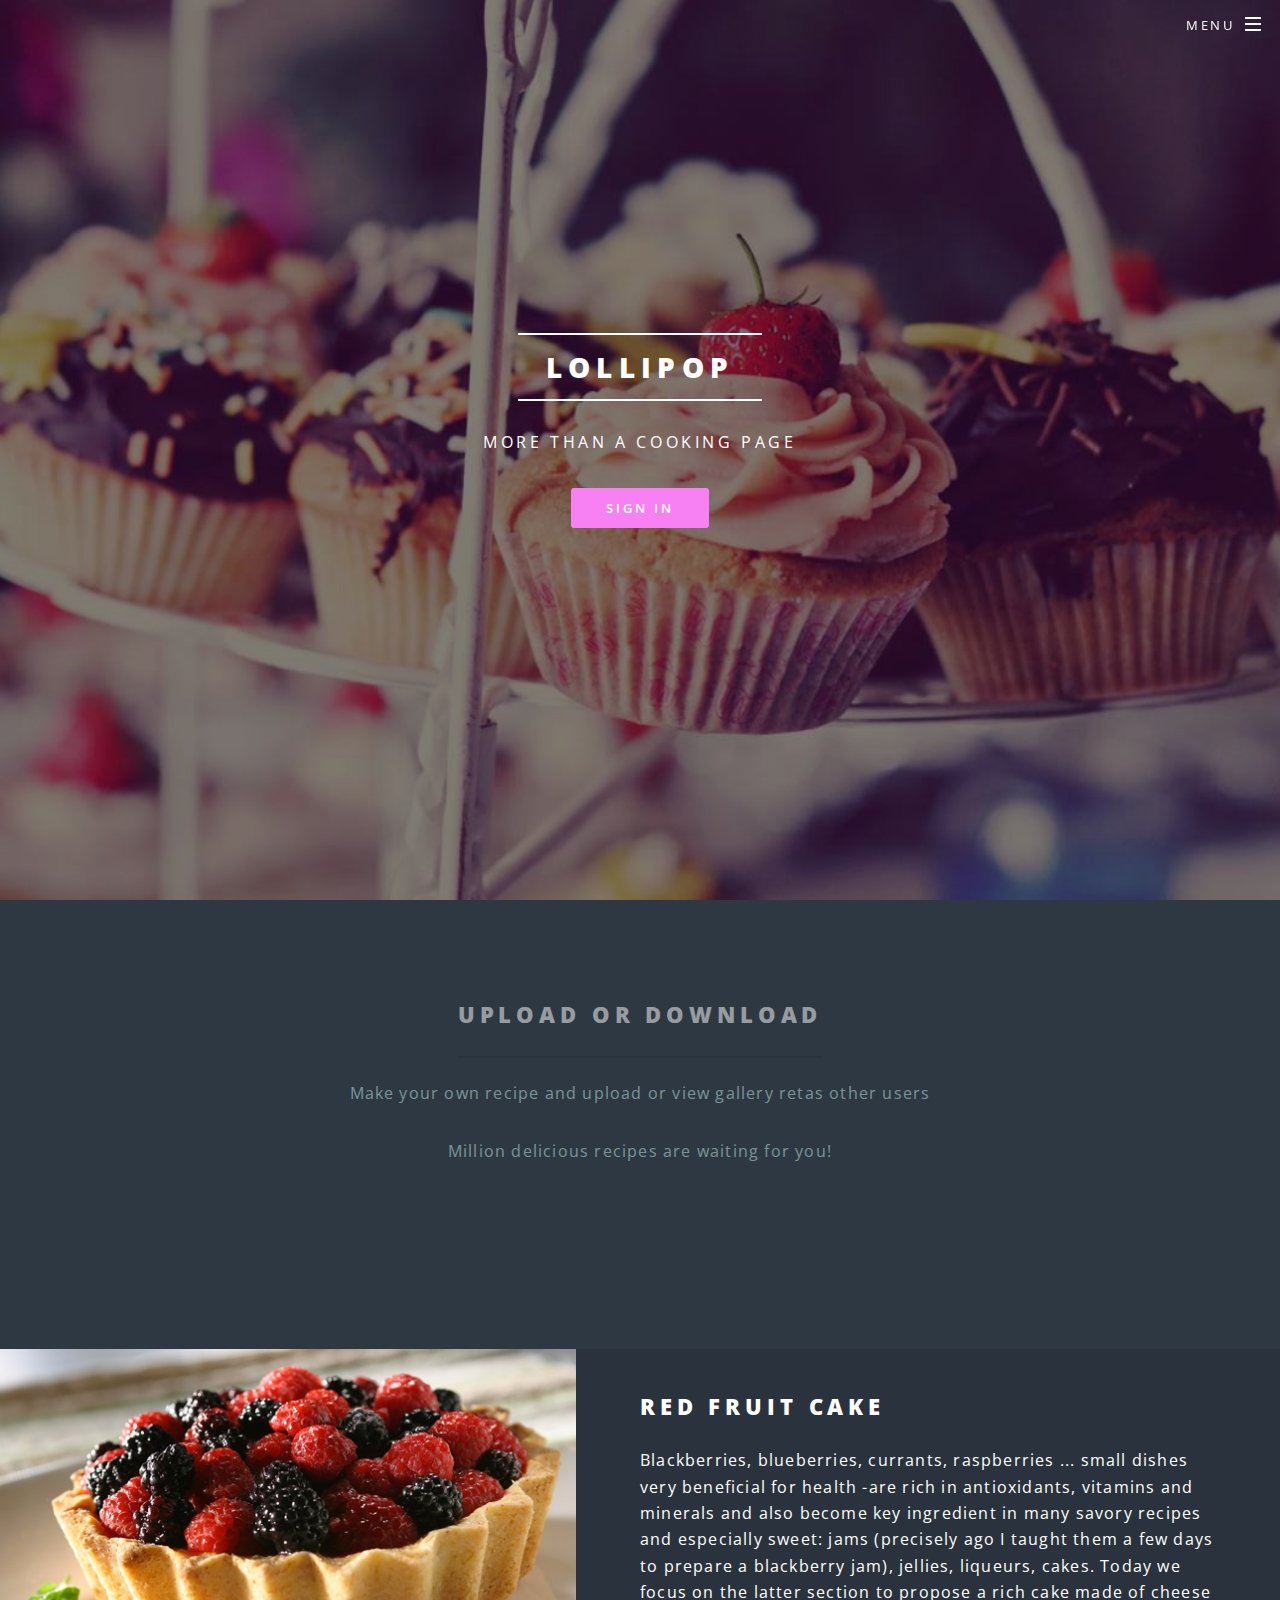
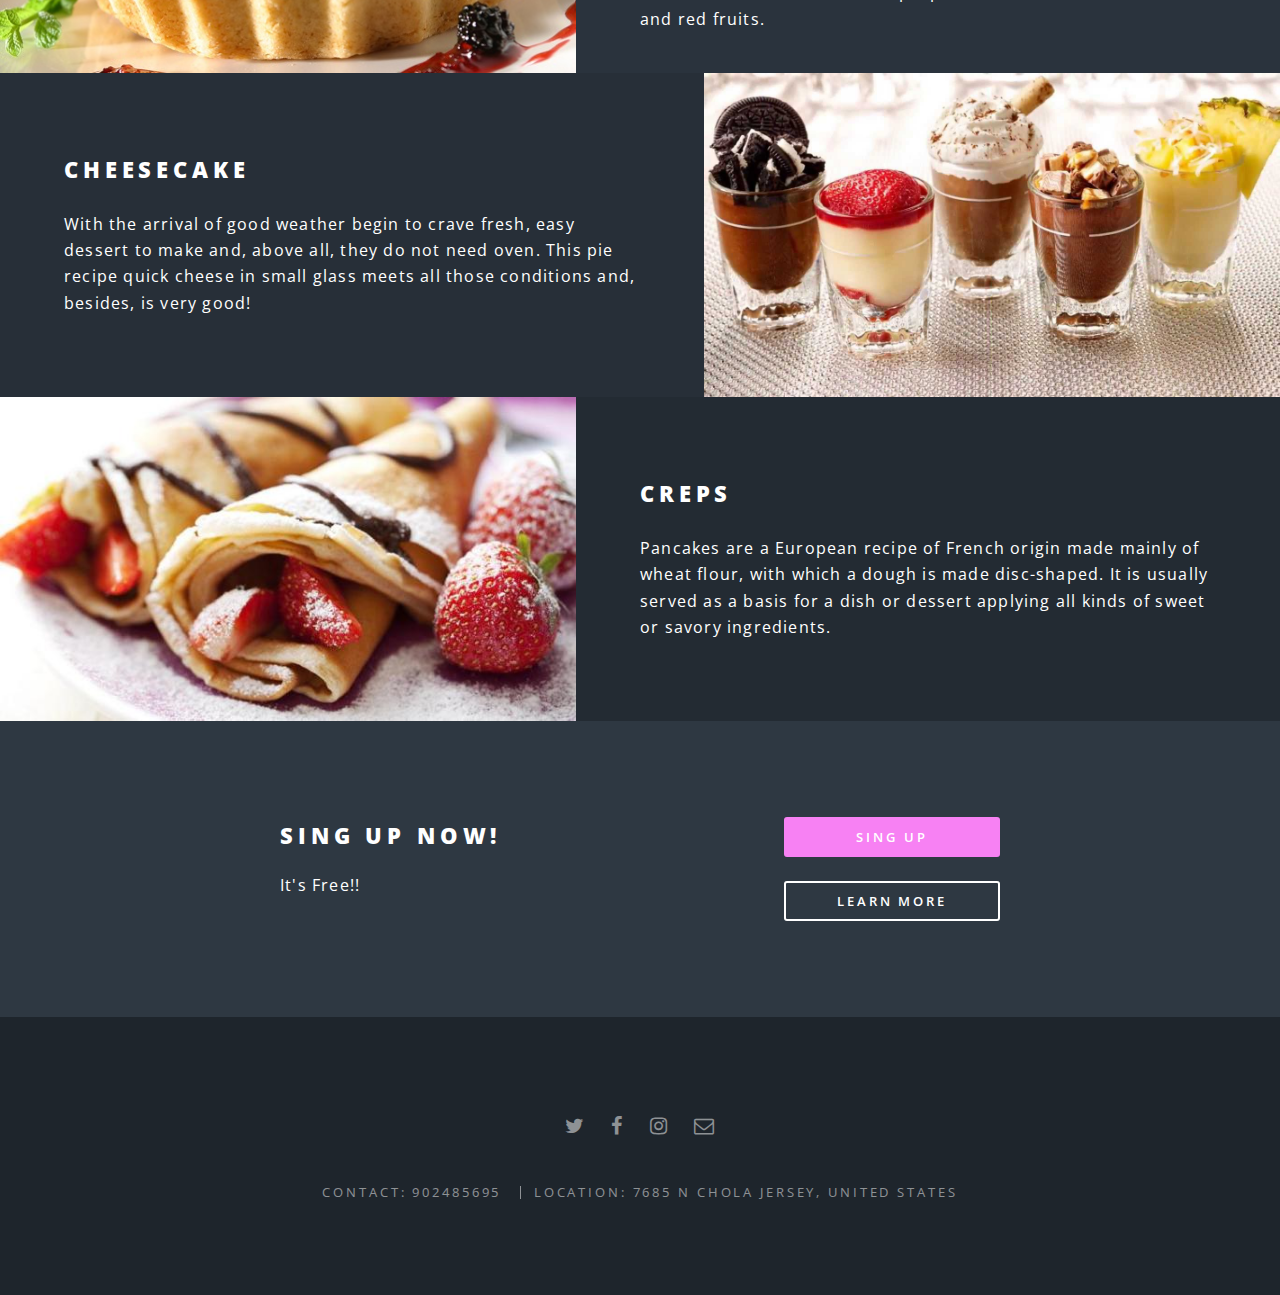
<file: index.html>
<!DOCTYPE HTML>
<html>
	<head>
		<title>Spectral by HTML5 UP</title>
		<meta charset="utf-8" />
		<meta name="viewport" content="width=device-width, initial-scale=1" />
		<link rel="stylesheet" href="assets/css/main.css" />
	</head>
	<body class="landing">

		<!-- Menu derecho -->
			<div id="page-wrapper">

				<!-- Header -->
					<header id="header" class="alt">
						<h1><a href="index.html">Lollipop</a></h1>
						<nav id="nav">
							<ul>
								<li class="special">
									<a href="#menu" class="menuToggle"><span>Menu</span></a>
									<div id="menu">
										<ul>
											<li><a href="index.html">Home</a></li>
											<li><a href="./SingUp/Registro.html">Sign Up</a></li>
											<li><a href="./login/login.html">Log In</a></li>
										</ul>
									</div>
								</li>
							</ul>
						</nav>
					</header>

				<!-- Presentación-->
					<section id="banner">
						<div class="inner">
							<h2>Lollipop</h2>
							<p>More than a cooking page</p>

				<!-- Boton para login -->
							<ul class="actions">
								<li><a href="./login/login.html" class="button special">Sign In</a></li>
							</ul>
						</div>
					</section>

				<!-- Primer diseño -->
					<section id="one" class="wrapper style1 special">
						<div class="inner">
							<header class="major">
								<h2>Upload or Download</h2>
								<p>Make your own recipe and upload or view gallery retas other users</p>
								<p>Million delicious recipes are waiting for you! </p>
							</header>


							<ul class="icons major">

							</ul>
						</div>
					</section>

				<!-- Segundo diseño -->
					<section id="two" class="wrapper alt style2">
						<section class="spotlight">
							<div class="image"><img src="images/pic01.jpg" alt="" /></div><div class="content">
								<h2>Red fruit cake</h2>
								<p>
Blackberries, blueberries, currants, raspberries ... small dishes very beneficial for health -are rich in antioxidants, vitamins and minerals and also become key ingredient in many savory recipes and especially sweet: jams (precisely ago I taught them a few days to prepare a blackberry jam), jellies, liqueurs, cakes. Today we focus on the latter section to propose a rich cake made of cheese and red fruits.</p>
							</div>
						</section>


						<section class="spotlight">
							<div class="image"><img src="images/pic02.jpg" alt="" /></div><div class="content">
								<h2>Cheesecake</h2>
								<p>With the arrival of good weather begin to crave fresh, easy dessert to make and, above all, they do not need oven. This pie recipe quick cheese in small glass meets all those conditions and, besides, is very good!</p>
							</div>
						</section>
						<section class="spotlight">
							<div class="image"><img src="images/pic03.jpg" alt="" /></div><div class="content">
								<h2>Creps</h2>
								<p>Pancakes are a European recipe of French origin made mainly of wheat flour, with which a dough is made disc-shaped. It is usually served as a basis for a dish or dessert applying all kinds of sweet or savory ingredients.</p>
							</div>
						</section>
					</section>

				<!-- CTA -->
					<section id="cta" class="wrapper style4">
						<div class="inner">
							<header>
								<h2>Sing Up Now!</h2>
								<p>It's Free!!</p>
							</header>
							<ul class="actions vertical">
								<li><a href="./SingUp/registro.html" class="button fit special">Sing Up</a></li>
								<li><a href="#" class="button fit">Learn More</a></li>
							</ul>
						</div>
					</section>

				<!-- Footer -->
					<footer id="footer">
						<ul class="icons">
							<li><a href="#" class="icon fa-twitter"><span class="label">Twitter</span></a></li>
							<li><a href="#" class="icon fa-facebook"><span class="label">Facebook</span></a></li>
							<li><a href="#" class="icon fa-instagram"><span class="label">Instagram</span></a></li>
							<li><a href="#" class="icon fa-envelope-o"><span class="label">Email</span></a></li>
						</ul>
						<ul class="copyright">
							<li>Contact: 902485695</li>
							<li>Location: 7685 N Chola Jersey, United States </li>
						</ul>
					</footer>

			</div>

		<!-- Scripts -->
			<script src="assets/js/jquery.min.js"></script>
			<script src="assets/js/jquery.scrollex.min.js"></script>
			<script src="assets/js/jquery.scrolly.min.js"></script>
			<script src="assets/js/skel.min.js"></script>
			<script src="assets/js/util.js"></script>  <!-- animaciones de menu-->
			<script src="assets/js/main.js"></script> <!-- animaciones de carga-->

	</body>
</html>
</file>
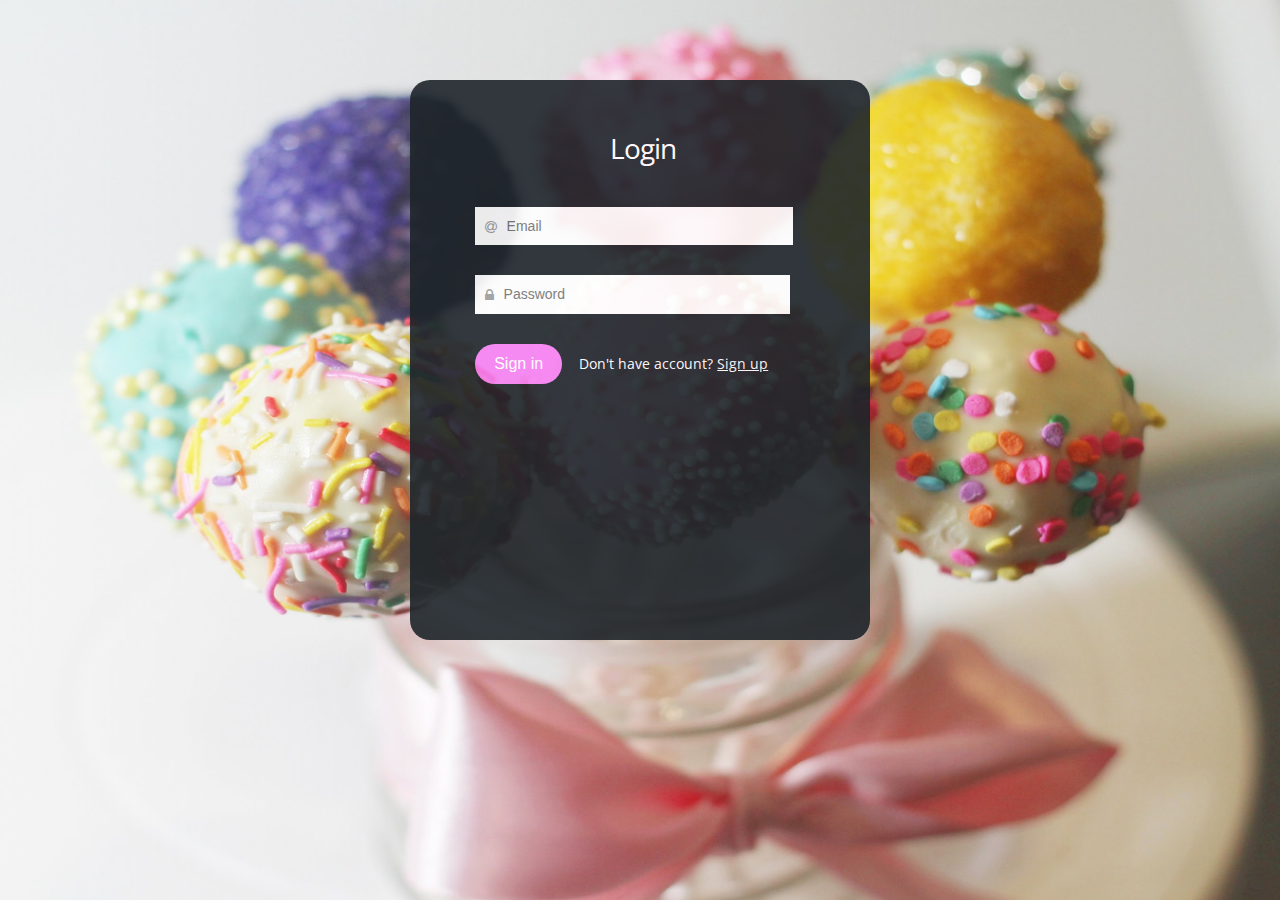
<file: login/login.html>
<!DOCTYPE html>
<html>
    <head>
        <meta charset="utf-8">
        <title>Login</title>
        <link rel="stylesheet" href="login.css" />
    </head>
    <body>

      <!-- Código de inicio de sesión-->
      <div id="login">
          <form class="reg" action="./si.html" onsubmit="return comprobar()" method="get">
          <div class="form">
            <h1>Login</h1>
            <div class="input">
              <span class="icon"><i class="fa fa-at"></i></span>
              <input type="text" id="mail" name="mail" value="" required autocomplete="off" autofocus placeholder="Email"/>
              <p id="email"></p>
            </div>

            <div class="input">
              <span class="icon"><i class="fa fa-lock"></i></span>
              <input type="password" id="pass" name="pass" value="" required autocomplete="off" autofocus placeholder="Password"/>
              <p id="mipass"></p>
            </div>

            <div class="submit">
              <input type="submit" onClick="loadNewPage()" value="Sign in"/>
              <span id="sign">Don't have account? <a href="../SingUp/registro.html">Sign up</a></span>
            </div>
          </div>
        </div>
            </form>
        <script type="text/javascript" src="login.js"></script>
    </body>
</html>
</file>
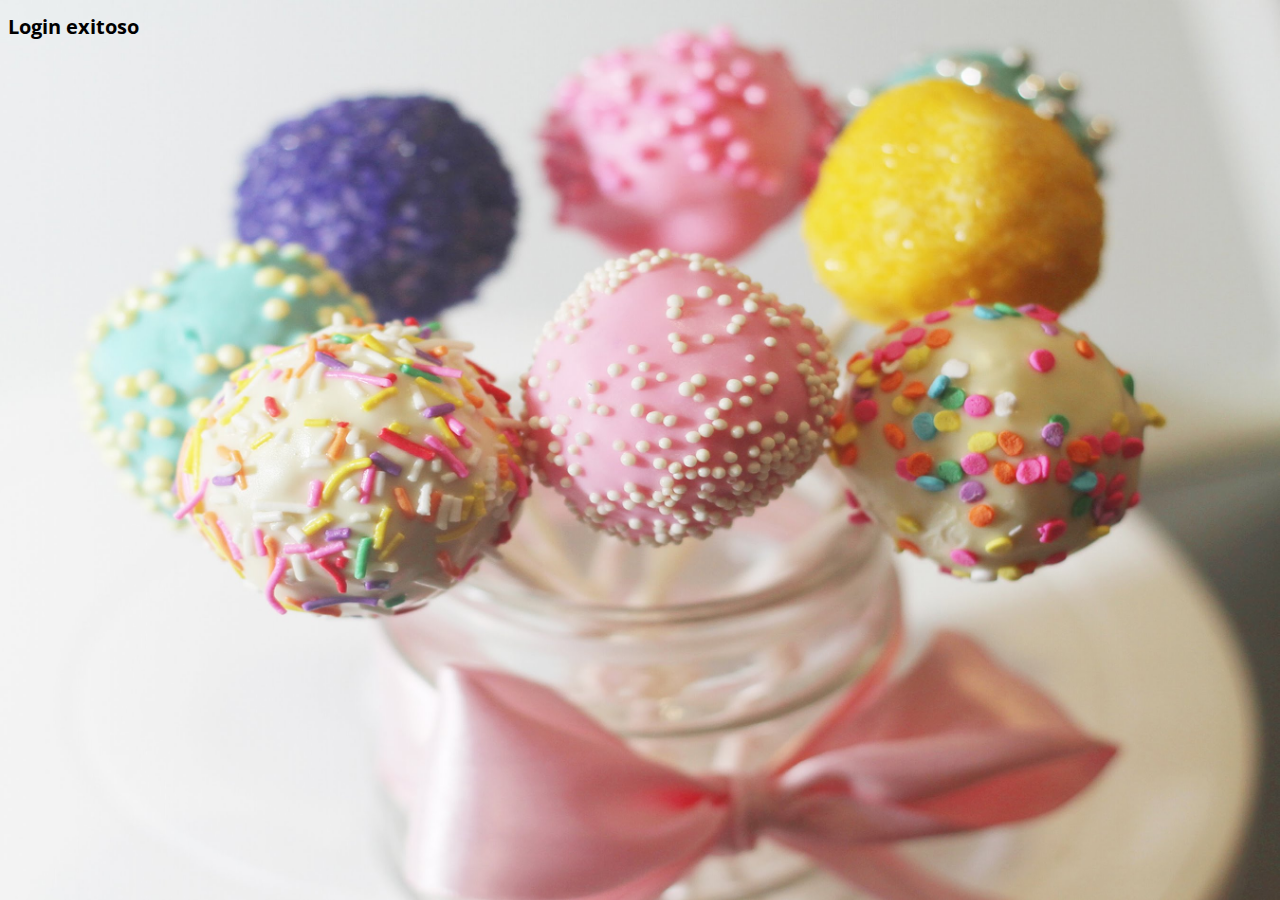
<file: login/si.html>
<!DOCTYPE html>
<html>
    <head>
        <meta charset="utf-8">
        <title>Login</title>
        <script type="text/javascript" src="login.js"></script>
        <link rel="stylesheet" href="login.css" />
    <!--    <link rel=”stylesheet” href=”fa/css/font-awesome.min.css“/>
-->    </head>
    <body>
      <h1>Login exitoso</h1>

    </body>
</html>
</file>
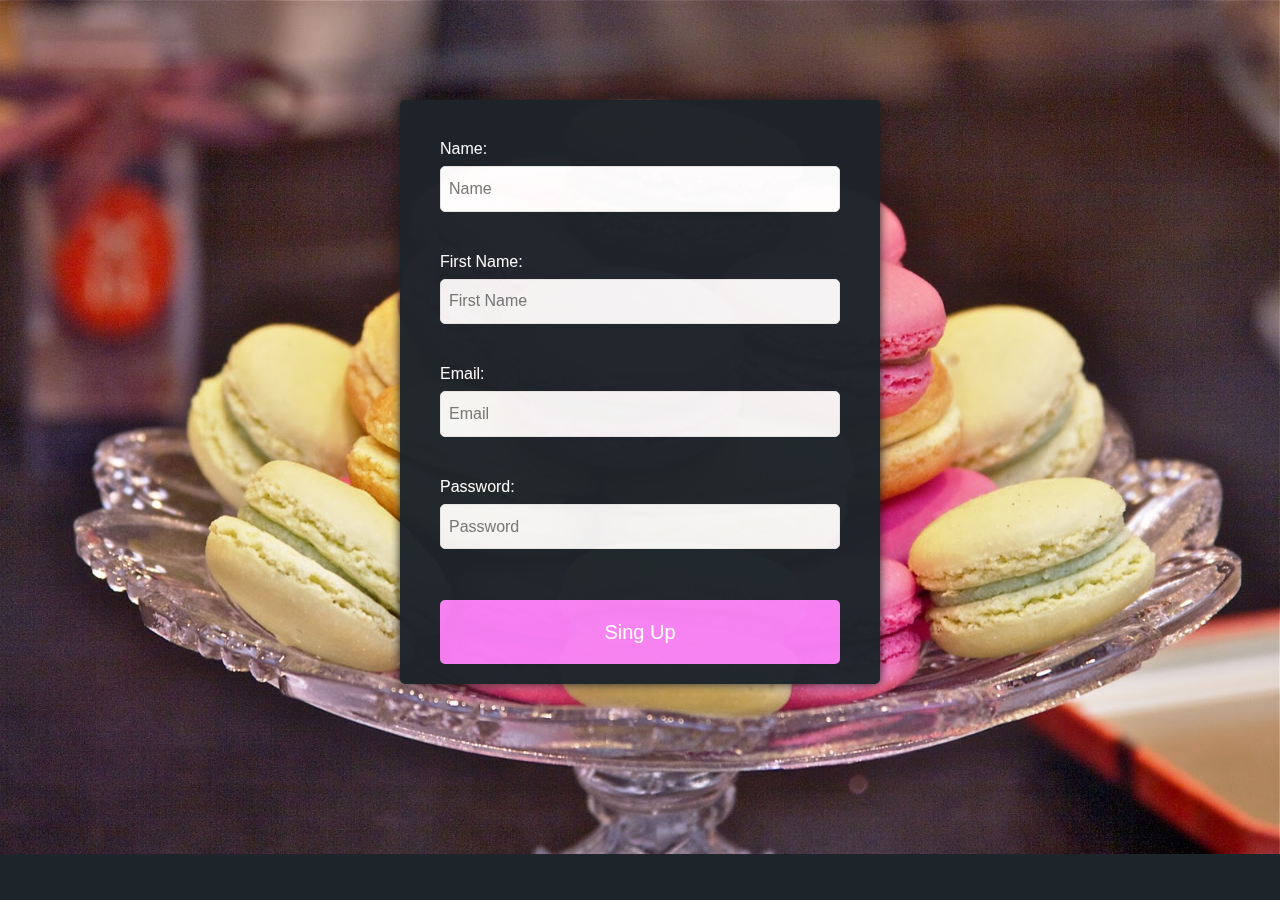
<file: SingUp/registro.html>
<!DOCTYPE html>
<html>
    <head>
        <meta charset="utf-8">
        <title>Login</title>
        <link rel="stylesheet" href="registro.css" />
    </head>
    <body>
        <!-- Codigo de formulario de registro -->
        <form class="reg" action="./yes.html" onsubmit="return comprobar()" method="get">
            <label for="name">Name:</label>
            <input type="text" id="name" name="name" value="" required autocomplete="off" autofocus placeholder="Name"><br>
            <p id="ename"></p>
            <label for="firstname">First Name:</label>
            <input type="text" id="firstname" name="firstname" value="" required autocomplete="off" autofocus placeholder="First Name"><br>
            <p id="efname"></p>
            <label for="mail">Email:</label>
            <input type="text" id="mail" name="mail" value="" required autocomplete="off" autofocus placeholder="Email"><br>
            <p id="email"></p>
            <label for="pass">Password:</label>
            <input type="password" id="pass" name="pass" value="" required autocomplete="off" autofocus placeholder="Password"><br>
            <p id="mipass"></p>
            <input type="submit" name="submit" value="Sing Up">
        </form>
        <script type="text/javascript" src="registro.js"></script>
    </body>
</html>
</file>
<file: SingUp/registro.css>
body {
  background-image: url("../images/macarons.jpg");
  background-size: cover;
  background-repeat: no-repeat;
  font-family: sans-serif;
  font-size: 10px;
  background-color:#1d242a;
}

form {
  background: #1d242a;
  opacity:0.98;
  padding: 4em 4em 2em;
  max-width: 400px;
  margin: 100px auto 0;
  box-shadow: 0 0 1em #222;
  border-radius: 5px;
}

p {
  margin: 0 0 3em 0;
  position: relative;
  color: #F781F3;
}

label {
  display: block;
  font-size: 1.6em;
  margin: 0 0 .5em;
  color: white;
}

input {
  display: block;
  box-sizing: border-box;
  width: 100%;
  outline: none
}

/* estilo de las cajitas*/
input[type="text"],input[type="password"] {
  background: #f5f5f5;
  border: 1px solid #e5e5e5;
  font-size: 1.6em;
  padding: .8em .5em;
  border-radius: 5px;
}



input[type="text"]:focus, input[type="password"]:focus {
  background: #fff
}

span {
  border-radius: 5px;
  display: block;
  font-size: 1.3em;
  text-align: center;
  position: absolute;
  background: #2F558E;
  left: 105%;
  top: 25px;
  width: 160px;
  padding: 7px 10px;
  color: #fff;
}

span:after {
  right: 100%;
  top: 50%;
  border: solid transparent;
  content: " ";
  height: 0;
  width: 0;
  position: absolute;
  pointer-events: none;
  border-color: rgba(136, 183, 213, 0);
  border-right-color: #2F558E;
  border-width: 8px;
  margin-top: -8px;
}

/*boton*/

input[type="submit"] {
  background: #F781F3;
  border-radius: 5px;
  border: none;
  color: #fff;
  cursor: pointer;
  display: block;
  font-size: 2em;
  line-height: 1.6em;
  margin: 2em 0 0;
  outline: none;
  padding: .8em 0;

}

input[type="submit"]:hover {
    background:rgba(196, 33, 142, 0.94);
    opacity: 0.8;
}
</file>
<file: assets/css/main.css>
@import url(font-awesome.min.css);
@import url("https://fonts.googleapis.com/css?family=Open+Sans:400,400italic,600,600italic,800,800italic");


/* Reset */

	html, body, div, span, applet, object, iframe, h1, h2, h3, h4, h5, h6, p, blockquote, pre, a, abbr, acronym, address, big, cite, code, del, dfn, em, img, ins, kbd, q, s, samp, small, strike, strong, sub, sup, tt, var, b, u, i, center, dl, dt, dd, ol, ul, li, fieldset, form, label, legend, table, caption, tbody, tfoot, thead, tr, th, td, article, aside, canvas, details, embed, figure, figcaption, footer, header, hgroup, menu, nav, output, ruby, section, summary, time, mark, audio, video {
		margin: 0;
		padding: 0;
		border: 0;
		font-size: 100%;
		font: inherit;
		vertical-align: baseline;
	}


	article, aside, details, figcaption, figure, footer, header, hgroup, menu, nav, section {
		display: block;
	}

	body {
		line-height: 1;
	}

	ol, ul {
		list-style: none;
	}

	blockquote, q {
		quotes: none;
	}

	blockquote:before, blockquote:after, q:before, q:after {
		content: '';
		content: none;
	}

	table {
		border-collapse: collapse;
		border-spacing: 0;
	}

	body {
		-webkit-text-size-adjust: none;
	}

/* Box Model */

	*, *:before, *:after {
		-moz-box-sizing: border-box;
		-webkit-box-sizing: border-box;
		box-sizing: border-box;
	}

/* Regillas diseño responsivo automatico con codigo ascii */

	.row {
		border-bottom: solid 1px transparent;
		-moz-box-sizing: border-box;
		-webkit-box-sizing: border-box;
		box-sizing: border-box;
	}

	.row > * {
		float: left;
		-moz-box-sizing: border-box;
		-webkit-box-sizing: border-box;
		box-sizing: border-box;
	}

	.row:after, .row:before {
		content: '';
		display: block;
		clear: both;
		height: 0;
	}

	.row.uniform > * > :first-child {
		margin-top: 0;
	}

	.row.uniform > * > :last-child {
		margin-bottom: 0;
	}

	.row.\30 \25 > * {
		padding: 0 0 0 0em;
	}

	.row.\30 \25 {
		margin: 0 0 -1px 0em;
	}

	.row.uniform.\30 \25 > * {
		padding: 0em 0 0 0em;
	}

	.row.uniform.\30 \25 {
		margin: 0em 0 -1px 0em;
	}

	.row > * {
		padding: 0 0 0 1.5em;
	}

	.row {
		margin: 0 0 -1px -1.5em;
	}

	.row.uniform > * {
		padding: 1.5em 0 0 1.5em;
	}

	.row.uniform {
		margin: -1.5em 0 -1px -1.5em;
	}

	.row.\32 00\25 > * {
		padding: 0 0 0 3em;
	}

	.row.\32 00\25 {
		margin: 0 0 -1px -3em;
	}

	.row.uniform.\32 00\25 > * {
		padding: 3em 0 0 3em;
	}

	.row.uniform.\32 00\25 {
		margin: -3em 0 -1px -3em;
	}

	.row.\31 50\25 > * {
		padding: 0 0 0 2.25em;
	}

	.row.\31 50\25 {
		margin: 0 0 -1px -2.25em;
	}

	.row.uniform.\31 50\25 > * {
		padding: 2.25em 0 0 2.25em;
	}

	.row.uniform.\31 50\25 {
		margin: -2.25em 0 -1px -2.25em;
	}

	.row.\35 0\25 > * {
		padding: 0 0 0 0.75em;
	}

	.row.\35 0\25 {
		margin: 0 0 -1px -0.75em;
	}

	.row.uniform.\35 0\25 > * {
		padding: 0.75em 0 0 0.75em;
	}

	.row.uniform.\35 0\25 {
		margin: -0.75em 0 -1px -0.75em;
	}

	.row.\32 5\25 > * {
		padding: 0 0 0 0.375em;
	}

	.row.\32 5\25 {
		margin: 0 0 -1px -0.375em;
	}

	.row.uniform.\32 5\25 > * {
		padding: 0.375em 0 0 0.375em;
	}

	.row.uniform.\32 5\25 {
		margin: -0.375em 0 -1px -0.375em;
	}

	.\31 2u, .\31 2u\24 {
		width: 100%;
		clear: none;
		margin-left: 0;
	}

	.\31 1u, .\31 1u\24 {
		width: 91.6666666667%;
		clear: none;
		margin-left: 0;
	}

	.\31 0u, .\31 0u\24 {
		width: 83.3333333333%;
		clear: none;
		margin-left: 0;
	}

	.\39 u, .\39 u\24 {
		width: 75%;
		clear: none;
		margin-left: 0;
	}

	.\38 u, .\38 u\24 {
		width: 66.6666666667%;
		clear: none;
		margin-left: 0;
	}

	.\37 u, .\37 u\24 {
		width: 58.3333333333%;
		clear: none;
		margin-left: 0;
	}

	.\36 u, .\36 u\24 {
		width: 50%;
		clear: none;
		margin-left: 0;
	}

	.\35 u, .\35 u\24 {
		width: 41.6666666667%;
		clear: none;
		margin-left: 0;
	}

	.\34 u, .\34 u\24 {
		width: 33.3333333333%;
		clear: none;
		margin-left: 0;
	}

	.\33 u, .\33 u\24 {
		width: 25%;
		clear: none;
		margin-left: 0;
	}

	.\32 u, .\32 u\24 {
		width: 16.6666666667%;
		clear: none;
		margin-left: 0;
	}

	.\31 u, .\31 u\24 {
		width: 8.3333333333%;
		clear: none;
		margin-left: 0;
	}

	.\31 2u\24 + *,
	.\31 1u\24 + *,
	.\31 0u\24 + *,
	.\39 u\24 + *,
	.\38 u\24 + *,
	.\37 u\24 + *,
	.\36 u\24 + *,
	.\35 u\24 + *,
	.\34 u\24 + *,
	.\33 u\24 + *,
	.\32 u\24 + *,
	.\31 u\24 + * {
		clear: left;
	}

	.\-11u {
		margin-left: 91.66667%;
	}

	.\-10u {
		margin-left: 83.33333%;
	}

	.\-9u {
		margin-left: 75%;
	}

	.\-8u {
		margin-left: 66.66667%;
	}

	.\-7u {
		margin-left: 58.33333%;
	}

	.\-6u {
		margin-left: 50%;
	}

	.\-5u {
		margin-left: 41.66667%;
	}

	.\-4u {
		margin-left: 33.33333%;
	}

	.\-3u {
		margin-left: 25%;
	}

	.\-2u {
		margin-left: 16.66667%;
	}

	.\-1u {
		margin-left: 8.33333%;
	}

	@media screen and (max-width: 1680px) {

		.row > * {
			padding: 0 0 0 1.5em;
		}

		.row {
			margin: 0 0 -1px -1.5em;
		}

		.row.uniform > * {
			padding: 1.5em 0 0 1.5em;
		}

		.row.uniform {
			margin: -1.5em 0 -1px -1.5em;
		}

		.row.\32 00\25 > * {
			padding: 0 0 0 3em;
		}

		.row.\32 00\25 {
			margin: 0 0 -1px -3em;
		}

		.row.uniform.\32 00\25 > * {
			padding: 3em 0 0 3em;
		}

		.row.uniform.\32 00\25 {
			margin: -3em 0 -1px -3em;
		}

		.row.\31 50\25 > * {
			padding: 0 0 0 2.25em;
		}

		.row.\31 50\25 {
			margin: 0 0 -1px -2.25em;
		}

		.row.uniform.\31 50\25 > * {
			padding: 2.25em 0 0 2.25em;
		}

		.row.uniform.\31 50\25 {
			margin: -2.25em 0 -1px -2.25em;
		}

		.row.\35 0\25 > * {
			padding: 0 0 0 0.75em;
		}

		.row.\35 0\25 {
			margin: 0 0 -1px -0.75em;
		}

		.row.uniform.\35 0\25 > * {
			padding: 0.75em 0 0 0.75em;
		}

		.row.uniform.\35 0\25 {
			margin: -0.75em 0 -1px -0.75em;
		}

		.row.\32 5\25 > * {
			padding: 0 0 0 0.375em;
		}

		.row.\32 5\25 {
			margin: 0 0 -1px -0.375em;
		}

		.row.uniform.\32 5\25 > * {
			padding: 0.375em 0 0 0.375em;
		}

		.row.uniform.\32 5\25 {
			margin: -0.375em 0 -1px -0.375em;
		}

		.\31 2u\28xlarge\29, .\31 2u\24\28xlarge\29 {
			width: 100%;
			clear: none;
			margin-left: 0;
		}

		.\31 1u\28xlarge\29, .\31 1u\24\28xlarge\29 {
			width: 91.6666666667%;
			clear: none;
			margin-left: 0;
		}

		.\31 0u\28xlarge\29, .\31 0u\24\28xlarge\29 {
			width: 83.3333333333%;
			clear: none;
			margin-left: 0;
		}

		.\39 u\28xlarge\29, .\39 u\24\28xlarge\29 {
			width: 75%;
			clear: none;
			margin-left: 0;
		}

		.\38 u\28xlarge\29, .\38 u\24\28xlarge\29 {
			width: 66.6666666667%;
			clear: none;
			margin-left: 0;
		}

		.\37 u\28xlarge\29, .\37 u\24\28xlarge\29 {
			width: 58.3333333333%;
			clear: none;
			margin-left: 0;
		}

		.\36 u\28xlarge\29, .\36 u\24\28xlarge\29 {
			width: 50%;
			clear: none;
			margin-left: 0;
		}

		.\35 u\28xlarge\29, .\35 u\24\28xlarge\29 {
			width: 41.6666666667%;
			clear: none;
			margin-left: 0;
		}

		.\34 u\28xlarge\29, .\34 u\24\28xlarge\29 {
			width: 33.3333333333%;
			clear: none;
			margin-left: 0;
		}

		.\33 u\28xlarge\29, .\33 u\24\28xlarge\29 {
			width: 25%;
			clear: none;
			margin-left: 0;
		}

		.\32 u\28xlarge\29, .\32 u\24\28xlarge\29 {
			width: 16.6666666667%;
			clear: none;
			margin-left: 0;
		}

		.\31 u\28xlarge\29, .\31 u\24\28xlarge\29 {
			width: 8.3333333333%;
			clear: none;
			margin-left: 0;
		}

		.\31 2u\24\28xlarge\29 + *,
		.\31 1u\24\28xlarge\29 + *,
		.\31 0u\24\28xlarge\29 + *,
		.\39 u\24\28xlarge\29 + *,
		.\38 u\24\28xlarge\29 + *,
		.\37 u\24\28xlarge\29 + *,
		.\36 u\24\28xlarge\29 + *,
		.\35 u\24\28xlarge\29 + *,
		.\34 u\24\28xlarge\29 + *,
		.\33 u\24\28xlarge\29 + *,
		.\32 u\24\28xlarge\29 + *,
		.\31 u\24\28xlarge\29 + * {
			clear: left;
		}

		.\-11u\28xlarge\29 {
			margin-left: 91.66667%;
		}

		.\-10u\28xlarge\29 {
			margin-left: 83.33333%;
		}

		.\-9u\28xlarge\29 {
			margin-left: 75%;
		}

		.\-8u\28xlarge\29 {
			margin-left: 66.66667%;
		}

		.\-7u\28xlarge\29 {
			margin-left: 58.33333%;
		}

		.\-6u\28xlarge\29 {
			margin-left: 50%;
		}

		.\-5u\28xlarge\29 {
			margin-left: 41.66667%;
		}

		.\-4u\28xlarge\29 {
			margin-left: 33.33333%;
		}

		.\-3u\28xlarge\29 {
			margin-left: 25%;
		}

		.\-2u\28xlarge\29 {
			margin-left: 16.66667%;
		}

		.\-1u\28xlarge\29 {
			margin-left: 8.33333%;
		}

	}

	@media screen and (max-width: 1280px) {

		.row > * {
			padding: 0 0 0 1.5em;
		}

		.row {
			margin: 0 0 -1px -1.5em;
		}

		.row.uniform > * {
			padding: 1.5em 0 0 1.5em;
		}

		.row.uniform {
			margin: -1.5em 0 -1px -1.5em;
		}

		.row.\32 00\25 > * {
			padding: 0 0 0 3em;
		}

		.row.\32 00\25 {
			margin: 0 0 -1px -3em;
		}

		.row.uniform.\32 00\25 > * {
			padding: 3em 0 0 3em;
		}

		.row.uniform.\32 00\25 {
			margin: -3em 0 -1px -3em;
		}

		.row.\31 50\25 > * {
			padding: 0 0 0 2.25em;
		}

		.row.\31 50\25 {
			margin: 0 0 -1px -2.25em;
		}

		.row.uniform.\31 50\25 > * {
			padding: 2.25em 0 0 2.25em;
		}

		.row.uniform.\31 50\25 {
			margin: -2.25em 0 -1px -2.25em;
		}

		.row.\35 0\25 > * {
			padding: 0 0 0 0.75em;
		}

		.row.\35 0\25 {
			margin: 0 0 -1px -0.75em;
		}

		.row.uniform.\35 0\25 > * {
			padding: 0.75em 0 0 0.75em;
		}

		.row.uniform.\35 0\25 {
			margin: -0.75em 0 -1px -0.75em;
		}

		.row.\32 5\25 > * {
			padding: 0 0 0 0.375em;
		}

		.row.\32 5\25 {
			margin: 0 0 -1px -0.375em;
		}

		.row.uniform.\32 5\25 > * {
			padding: 0.375em 0 0 0.375em;
		}

		.row.uniform.\32 5\25 {
			margin: -0.375em 0 -1px -0.375em;
		}

		.\31 2u\28large\29, .\31 2u\24\28large\29 {
			width: 100%;
			clear: none;
			margin-left: 0;
		}

		.\31 1u\28large\29, .\31 1u\24\28large\29 {
			width: 91.6666666667%;
			clear: none;
			margin-left: 0;
		}

		.\31 0u\28large\29, .\31 0u\24\28large\29 {
			width: 83.3333333333%;
			clear: none;
			margin-left: 0;
		}

		.\39 u\28large\29, .\39 u\24\28large\29 {
			width: 75%;
			clear: none;
			margin-left: 0;
		}

		.\38 u\28large\29, .\38 u\24\28large\29 {
			width: 66.6666666667%;
			clear: none;
			margin-left: 0;
		}

		.\37 u\28large\29, .\37 u\24\28large\29 {
			width: 58.3333333333%;
			clear: none;
			margin-left: 0;
		}

		.\36 u\28large\29, .\36 u\24\28large\29 {
			width: 50%;
			clear: none;
			margin-left: 0;
		}

		.\35 u\28large\29, .\35 u\24\28large\29 {
			width: 41.6666666667%;
			clear: none;
			margin-left: 0;
		}

		.\34 u\28large\29, .\34 u\24\28large\29 {
			width: 33.3333333333%;
			clear: none;
			margin-left: 0;
		}

		.\33 u\28large\29, .\33 u\24\28large\29 {
			width: 25%;
			clear: none;
			margin-left: 0;
		}

		.\32 u\28large\29, .\32 u\24\28large\29 {
			width: 16.6666666667%;
			clear: none;
			margin-left: 0;
		}

		.\31 u\28large\29, .\31 u\24\28large\29 {
			width: 8.3333333333%;
			clear: none;
			margin-left: 0;
		}

		.\31 2u\24\28large\29 + *,
		.\31 1u\24\28large\29 + *,
		.\31 0u\24\28large\29 + *,
		.\39 u\24\28large\29 + *,
		.\38 u\24\28large\29 + *,
		.\37 u\24\28large\29 + *,
		.\36 u\24\28large\29 + *,
		.\35 u\24\28large\29 + *,
		.\34 u\24\28large\29 + *,
		.\33 u\24\28large\29 + *,
		.\32 u\24\28large\29 + *,
		.\31 u\24\28large\29 + * {
			clear: left;
		}

		.\-11u\28large\29 {
			margin-left: 91.66667%;
		}

		.\-10u\28large\29 {
			margin-left: 83.33333%;
		}

		.\-9u\28large\29 {
			margin-left: 75%;
		}

		.\-8u\28large\29 {
			margin-left: 66.66667%;
		}

		.\-7u\28large\29 {
			margin-left: 58.33333%;
		}

		.\-6u\28large\29 {
			margin-left: 50%;
		}

		.\-5u\28large\29 {
			margin-left: 41.66667%;
		}

		.\-4u\28large\29 {
			margin-left: 33.33333%;
		}

		.\-3u\28large\29 {
			margin-left: 25%;
		}

		.\-2u\28large\29 {
			margin-left: 16.66667%;
		}

		.\-1u\28large\29 {
			margin-left: 8.33333%;
		}

	}

	@media screen and (max-width: 980px) {

		.row > * {
			padding: 0 0 0 1.5em;
		}

		.row {
			margin: 0 0 -1px -1.5em;
		}

		.row.uniform > * {
			padding: 1.5em 0 0 1.5em;
		}

		.row.uniform {
			margin: -1.5em 0 -1px -1.5em;
		}

		.row.\32 00\25 > * {
			padding: 0 0 0 3em;
		}

		.row.\32 00\25 {
			margin: 0 0 -1px -3em;
		}

		.row.uniform.\32 00\25 > * {
			padding: 3em 0 0 3em;
		}

		.row.uniform.\32 00\25 {
			margin: -3em 0 -1px -3em;
		}

		.row.\31 50\25 > * {
			padding: 0 0 0 2.25em;
		}

		.row.\31 50\25 {
			margin: 0 0 -1px -2.25em;
		}

		.row.uniform.\31 50\25 > * {
			padding: 2.25em 0 0 2.25em;
		}

		.row.uniform.\31 50\25 {
			margin: -2.25em 0 -1px -2.25em;
		}

		.row.\35 0\25 > * {
			padding: 0 0 0 0.75em;
		}

		.row.\35 0\25 {
			margin: 0 0 -1px -0.75em;
		}

		.row.uniform.\35 0\25 > * {
			padding: 0.75em 0 0 0.75em;
		}

		.row.uniform.\35 0\25 {
			margin: -0.75em 0 -1px -0.75em;
		}

		.row.\32 5\25 > * {
			padding: 0 0 0 0.375em;
		}

		.row.\32 5\25 {
			margin: 0 0 -1px -0.375em;
		}

		.row.uniform.\32 5\25 > * {
			padding: 0.375em 0 0 0.375em;
		}

		.row.uniform.\32 5\25 {
			margin: -0.375em 0 -1px -0.375em;
		}

		.\31 2u\28medium\29, .\31 2u\24\28medium\29 {
			width: 100%;
			clear: none;
			margin-left: 0;
		}

		.\31 1u\28medium\29, .\31 1u\24\28medium\29 {
			width: 91.6666666667%;
			clear: none;
			margin-left: 0;
		}

		.\31 0u\28medium\29, .\31 0u\24\28medium\29 {
			width: 83.3333333333%;
			clear: none;
			margin-left: 0;
		}

		.\39 u\28medium\29, .\39 u\24\28medium\29 {
			width: 75%;
			clear: none;
			margin-left: 0;
		}

		.\38 u\28medium\29, .\38 u\24\28medium\29 {
			width: 66.6666666667%;
			clear: none;
			margin-left: 0;
		}

		.\37 u\28medium\29, .\37 u\24\28medium\29 {
			width: 58.3333333333%;
			clear: none;
			margin-left: 0;
		}

		.\36 u\28medium\29, .\36 u\24\28medium\29 {
			width: 50%;
			clear: none;
			margin-left: 0;
		}

		.\35 u\28medium\29, .\35 u\24\28medium\29 {
			width: 41.6666666667%;
			clear: none;
			margin-left: 0;
		}

		.\34 u\28medium\29, .\34 u\24\28medium\29 {
			width: 33.3333333333%;
			clear: none;
			margin-left: 0;
		}

		.\33 u\28medium\29, .\33 u\24\28medium\29 {
			width: 25%;
			clear: none;
			margin-left: 0;
		}

		.\32 u\28medium\29, .\32 u\24\28medium\29 {
			width: 16.6666666667%;
			clear: none;
			margin-left: 0;
		}

		.\31 u\28medium\29, .\31 u\24\28medium\29 {
			width: 8.3333333333%;
			clear: none;
			margin-left: 0;
		}

		.\31 2u\24\28medium\29 + *,
		.\31 1u\24\28medium\29 + *,
		.\31 0u\24\28medium\29 + *,
		.\39 u\24\28medium\29 + *,
		.\38 u\24\28medium\29 + *,
		.\37 u\24\28medium\29 + *,
		.\36 u\24\28medium\29 + *,
		.\35 u\24\28medium\29 + *,
		.\34 u\24\28medium\29 + *,
		.\33 u\24\28medium\29 + *,
		.\32 u\24\28medium\29 + *,
		.\31 u\24\28medium\29 + * {
			clear: left;
		}

		.\-11u\28medium\29 {
			margin-left: 91.66667%;
		}

		.\-10u\28medium\29 {
			margin-left: 83.33333%;
		}

		.\-9u\28medium\29 {
			margin-left: 75%;
		}

		.\-8u\28medium\29 {
			margin-left: 66.66667%;
		}

		.\-7u\28medium\29 {
			margin-left: 58.33333%;
		}

		.\-6u\28medium\29 {
			margin-left: 50%;
		}

		.\-5u\28medium\29 {
			margin-left: 41.66667%;
		}

		.\-4u\28medium\29 {
			margin-left: 33.33333%;
		}

		.\-3u\28medium\29 {
			margin-left: 25%;
		}

		.\-2u\28medium\29 {
			margin-left: 16.66667%;
		}

		.\-1u\28medium\29 {
			margin-left: 8.33333%;
		}

	}

	@media screen and (max-width: 736px) {

		.row > * {
			padding: 0 0 0 1.5em;
		}

		.row {
			margin: 0 0 -1px -1.5em;
		}

		.row.uniform > * {
			padding: 1.5em 0 0 1.5em;
		}

		.row.uniform {
			margin: -1.5em 0 -1px -1.5em;
		}

		.row.\32 00\25 > * {
			padding: 0 0 0 3em;
		}

		.row.\32 00\25 {
			margin: 0 0 -1px -3em;
		}

		.row.uniform.\32 00\25 > * {
			padding: 3em 0 0 3em;
		}

		.row.uniform.\32 00\25 {
			margin: -3em 0 -1px -3em;
		}

		.row.\31 50\25 > * {
			padding: 0 0 0 2.25em;
		}

		.row.\31 50\25 {
			margin: 0 0 -1px -2.25em;
		}

		.row.uniform.\31 50\25 > * {
			padding: 2.25em 0 0 2.25em;
		}

		.row.uniform.\31 50\25 {
			margin: -2.25em 0 -1px -2.25em;
		}

		.row.\35 0\25 > * {
			padding: 0 0 0 0.75em;
		}

		.row.\35 0\25 {
			margin: 0 0 -1px -0.75em;
		}

		.row.uniform.\35 0\25 > * {
			padding: 0.75em 0 0 0.75em;
		}

		.row.uniform.\35 0\25 {
			margin: -0.75em 0 -1px -0.75em;
		}

		.row.\32 5\25 > * {
			padding: 0 0 0 0.375em;
		}

		.row.\32 5\25 {
			margin: 0 0 -1px -0.375em;
		}

		.row.uniform.\32 5\25 > * {
			padding: 0.375em 0 0 0.375em;
		}

		.row.uniform.\32 5\25 {
			margin: -0.375em 0 -1px -0.375em;
		}

		.\31 2u\28small\29, .\31 2u\24\28small\29 {
			width: 100%;
			clear: none;
			margin-left: 0;
		}

		.\31 1u\28small\29, .\31 1u\24\28small\29 {
			width: 91.6666666667%;
			clear: none;
			margin-left: 0;
		}

		.\31 0u\28small\29, .\31 0u\24\28small\29 {
			width: 83.3333333333%;
			clear: none;
			margin-left: 0;
		}

		.\39 u\28small\29, .\39 u\24\28small\29 {
			width: 75%;
			clear: none;
			margin-left: 0;
		}

		.\38 u\28small\29, .\38 u\24\28small\29 {
			width: 66.6666666667%;
			clear: none;
			margin-left: 0;
		}

		.\37 u\28small\29, .\37 u\24\28small\29 {
			width: 58.3333333333%;
			clear: none;
			margin-left: 0;
		}

		.\36 u\28small\29, .\36 u\24\28small\29 {
			width: 50%;
			clear: none;
			margin-left: 0;
		}

		.\35 u\28small\29, .\35 u\24\28small\29 {
			width: 41.6666666667%;
			clear: none;
			margin-left: 0;
		}

		.\34 u\28small\29, .\34 u\24\28small\29 {
			width: 33.3333333333%;
			clear: none;
			margin-left: 0;
		}

		.\33 u\28small\29, .\33 u\24\28small\29 {
			width: 25%;
			clear: none;
			margin-left: 0;
		}

		.\32 u\28small\29, .\32 u\24\28small\29 {
			width: 16.6666666667%;
			clear: none;
			margin-left: 0;
		}

		.\31 u\28small\29, .\31 u\24\28small\29 {
			width: 8.3333333333%;
			clear: none;
			margin-left: 0;
		}

		.\31 2u\24\28small\29 + *,
		.\31 1u\24\28small\29 + *,
		.\31 0u\24\28small\29 + *,
		.\39 u\24\28small\29 + *,
		.\38 u\24\28small\29 + *,
		.\37 u\24\28small\29 + *,
		.\36 u\24\28small\29 + *,
		.\35 u\24\28small\29 + *,
		.\34 u\24\28small\29 + *,
		.\33 u\24\28small\29 + *,
		.\32 u\24\28small\29 + *,
		.\31 u\24\28small\29 + * {
			clear: left;
		}

		.\-11u\28small\29 {
			margin-left: 91.66667%;
		}

		.\-10u\28small\29 {
			margin-left: 83.33333%;
		}

		.\-9u\28small\29 {
			margin-left: 75%;
		}

		.\-8u\28small\29 {
			margin-left: 66.66667%;
		}

		.\-7u\28small\29 {
			margin-left: 58.33333%;
		}

		.\-6u\28small\29 {
			margin-left: 50%;
		}

		.\-5u\28small\29 {
			margin-left: 41.66667%;
		}

		.\-4u\28small\29 {
			margin-left: 33.33333%;
		}

		.\-3u\28small\29 {
			margin-left: 25%;
		}

		.\-2u\28small\29 {
			margin-left: 16.66667%;
		}

		.\-1u\28small\29 {
			margin-left: 8.33333%;
		}

	}

	@media screen and (max-width: 480px) {

		.row > * {
			padding: 0 0 0 1.5em;
		}

		.row {
			margin: 0 0 -1px -1.5em;
		}

		.row.uniform > * {
			padding: 1.5em 0 0 1.5em;
		}

		.row.uniform {
			margin: -1.5em 0 -1px -1.5em;
		}

		.row.\32 00\25 > * {
			padding: 0 0 0 3em;
		}

		.row.\32 00\25 {
			margin: 0 0 -1px -3em;
		}

		.row.uniform.\32 00\25 > * {
			padding: 3em 0 0 3em;
		}

		.row.uniform.\32 00\25 {
			margin: -3em 0 -1px -3em;
		}

		.row.\31 50\25 > * {
			padding: 0 0 0 2.25em;
		}

		.row.\31 50\25 {
			margin: 0 0 -1px -2.25em;
		}

		.row.uniform.\31 50\25 > * {
			padding: 2.25em 0 0 2.25em;
		}

		.row.uniform.\31 50\25 {
			margin: -2.25em 0 -1px -2.25em;
		}

		.row.\35 0\25 > * {
			padding: 0 0 0 0.75em;
		}

		.row.\35 0\25 {
			margin: 0 0 -1px -0.75em;
		}

		.row.uniform.\35 0\25 > * {
			padding: 0.75em 0 0 0.75em;
		}

		.row.uniform.\35 0\25 {
			margin: -0.75em 0 -1px -0.75em;
		}

		.row.\32 5\25 > * {
			padding: 0 0 0 0.375em;
		}

		.row.\32 5\25 {
			margin: 0 0 -1px -0.375em;
		}

		.row.uniform.\32 5\25 > * {
			padding: 0.375em 0 0 0.375em;
		}

		.row.uniform.\32 5\25 {
			margin: -0.375em 0 -1px -0.375em;
		}

		.\31 2u\28xsmall\29, .\31 2u\24\28xsmall\29 {
			width: 100%;
			clear: none;
			margin-left: 0;
		}

		.\31 1u\28xsmall\29, .\31 1u\24\28xsmall\29 {
			width: 91.6666666667%;
			clear: none;
			margin-left: 0;
		}

		.\31 0u\28xsmall\29, .\31 0u\24\28xsmall\29 {
			width: 83.3333333333%;
			clear: none;
			margin-left: 0;
		}

		.\39 u\28xsmall\29, .\39 u\24\28xsmall\29 {
			width: 75%;
			clear: none;
			margin-left: 0;
		}

		.\38 u\28xsmall\29, .\38 u\24\28xsmall\29 {
			width: 66.6666666667%;
			clear: none;
			margin-left: 0;
		}

		.\37 u\28xsmall\29, .\37 u\24\28xsmall\29 {
			width: 58.3333333333%;
			clear: none;
			margin-left: 0;
		}

		.\36 u\28xsmall\29, .\36 u\24\28xsmall\29 {
			width: 50%;
			clear: none;
			margin-left: 0;
		}

		.\35 u\28xsmall\29, .\35 u\24\28xsmall\29 {
			width: 41.6666666667%;
			clear: none;
			margin-left: 0;
		}

		.\34 u\28xsmall\29, .\34 u\24\28xsmall\29 {
			width: 33.3333333333%;
			clear: none;
			margin-left: 0;
		}

		.\33 u\28xsmall\29, .\33 u\24\28xsmall\29 {
			width: 25%;
			clear: none;
			margin-left: 0;
		}

		.\32 u\28xsmall\29, .\32 u\24\28xsmall\29 {
			width: 16.6666666667%;
			clear: none;
			margin-left: 0;
		}

		.\31 u\28xsmall\29, .\31 u\24\28xsmall\29 {
			width: 8.3333333333%;
			clear: none;
			margin-left: 0;
		}

		.\31 2u\24\28xsmall\29 + *,
		.\31 1u\24\28xsmall\29 + *,
		.\31 0u\24\28xsmall\29 + *,
		.\39 u\24\28xsmall\29 + *,
		.\38 u\24\28xsmall\29 + *,
		.\37 u\24\28xsmall\29 + *,
		.\36 u\24\28xsmall\29 + *,
		.\35 u\24\28xsmall\29 + *,
		.\34 u\24\28xsmall\29 + *,
		.\33 u\24\28xsmall\29 + *,
		.\32 u\24\28xsmall\29 + *,
		.\31 u\24\28xsmall\29 + * {
			clear: left;
		}

		.\-11u\28xsmall\29 {
			margin-left: 91.66667%;
		}

		.\-10u\28xsmall\29 {
			margin-left: 83.33333%;
		}

		.\-9u\28xsmall\29 {
			margin-left: 75%;
		}

		.\-8u\28xsmall\29 {
			margin-left: 66.66667%;
		}

		.\-7u\28xsmall\29 {
			margin-left: 58.33333%;
		}

		.\-6u\28xsmall\29 {
			margin-left: 50%;
		}

		.\-5u\28xsmall\29 {
			margin-left: 41.66667%;
		}

		.\-4u\28xsmall\29 {
			margin-left: 33.33333%;
		}

		.\-3u\28xsmall\29 {
			margin-left: 25%;
		}

		.\-2u\28xsmall\29 {
			margin-left: 16.66667%;
		}

		.\-1u\28xsmall\29 {
			margin-left: 8.33333%;
		}

	}

/* Basic */

	@-ms-viewport {
		width: device-width;
	}

	body {
		background: #2e3842;
	}

		body.is-loading *, body.is-loading *:before, body.is-loading *:after {
			-moz-animation: none !important;
			-webkit-animation: none !important;
			-ms-animation: none !important;
			animation: none !important;
			-moz-transition: none !important;
			-webkit-transition: none !important;
			-ms-transition: none !important;
			transition: none !important;
		}

	body, input, select, textarea {
		color: #fff;
		font-family: "Open Sans", Helvetica, sans-serif;
		font-size: 15pt;
		font-weight: 400;
		letter-spacing: 0.075em;
		line-height: 1.65em;
	}

		@media screen and (max-width: 1680px) {

			body, input, select, textarea {
				font-size: 13pt;
			}

		}

		@media screen and (max-width: 1280px) {

			body, input, select, textarea {
				font-size: 12pt;
			}

		}

		@media screen and (max-width: 736px) {

			body, input, select, textarea {
				font-size: 11pt;
				letter-spacing: 0.0375em;
			}

		}

	a {
		-moz-transition: color 0.2s ease, border-bottom-color 0.2s ease;
		-webkit-transition: color 0.2s ease, border-bottom-color 0.2s ease;
		-ms-transition: color 0.2s ease, border-bottom-color 0.2s ease;
		transition: color 0.2s ease, border-bottom-color 0.2s ease;
		border-bottom: dotted 1px;
		color: inherit;
		text-decoration: none;
	}

		a:hover {
			border-bottom-color: transparent;
		}

	strong, b {
		color: #fff;
		font-weight: 600;
	}

	em, i {
		font-style: italic;
	}

	p {
		margin: 0 0 2em 0;
	}

	h1, h2, h3, h4, h5, h6 {
		color: #fff;
		font-weight: 800;
		letter-spacing: 0.225em;
		line-height: 1em;
		margin: 0 0 1em 0;
		text-transform: uppercase;
	}

		h1 a, h2 a, h3 a, h4 a, h5 a, h6 a {
			color: inherit;
			text-decoration: none;
		}

	h2 {
		font-size: 1.35em;
		line-height: 1.75em;
	}

		@media screen and (max-width: 736px) {

			h2 {
				font-size: 1.1em;
				line-height: 1.65em;
			}

		}

	h3 {
		font-size: 1.15em;
		line-height: 1.75em;
	}

		@media screen and (max-width: 736px) {

			h3 {
				font-size: 1em;
				line-height: 1.65em;
			}

		}

	h4 {
		font-size: 1em;
		line-height: 1.5em;
	}

	h5 {
		font-size: 0.8em;
		line-height: 1.5em;
	}

	h6 {
		font-size: 0.7em;
		line-height: 1.5em;
	}

	sub {
		font-size: 0.8em;
		position: relative;
		top: 0.5em;
	}

	sup {
		font-size: 0.8em;
		position: relative;
		top: -0.5em;
	}

	hr {
		border: 0;
		border-bottom: solid 2px #fff;
		margin: 3em 0;
	}

		hr.major {
			margin: 4.5em 0;
		}

	blockquote {
		border-left: solid 4px #fff;
		font-style: italic;
		margin: 0 0 2em 0;
		padding: 0.5em 0 0.5em 2em;
	}

	code {
		background: rgba(144, 144, 144, 0.25);
		border-radius: 3px;
		font-family: "Courier New", monospace;
		font-size: 0.9em;
		letter-spacing: 0;
		margin: 0 0.25em;
		padding: 0.25em 0.65em;
	}

	pre {
		-webkit-overflow-scrolling: touch;
		font-family: "Courier New", monospace;
		font-size: 0.9em;
		margin: 0 0 2em 0;
	}

		pre code {
			display: block;
			line-height: 1.75em;
			padding: 1em 1.5em;
			overflow-x: auto;
		}

	.align-left {
		text-align: left;
	}

	.align-center {
		text-align: center;
	}

	.align-right {
		text-align: right;
	}

/* Section/Article */

	section.special, article.special {
		text-align: center;
	}

	header p {
		color: rgba(255, 255, 255, 0.5);
		position: relative;
		top: -0.25em;
	}

	header h3 + p {
		font-size: 1.1em;
	}

	header h4 + p,
	header h5 + p,
	header h6 + p {
		font-size: 0.9em;
	}

	header.major {
		margin: 0 0 3.5em 0;
	}

		header.major h2, header.major h3, header.major h4, header.major h5, header.major h6 {
			border-bottom: solid 2px #fff;
			display: inline-block;
			padding-bottom: 1em;
			position: relative;
		}

			header.major h2:after, header.major h3:after, header.major h4:after, header.major h5:after, header.major h6:after {
				content: '';
				display: block;
				height: 1px;
			}

		header.major p {
			color: #fff;
			top: 0;
		}

		@media screen and (max-width: 736px) {

			header.major {
				margin: 0 0 2em 0;
			}

		}

	@media screen and (max-width: 980px) {

		header br {
			display: none;
		}

	}

/* Form */

	form {
		margin: 0 0 2em 0;
	}

	label {
		color: #fff;
		display: block;
		font-size: 0.9em;
		font-weight: 600;
		margin: 0 0 1em 0;
	}

	input[type="text"],
	input[type="password"],
	input[type="email"],
	select,
	textarea {
		-moz-appearance: none;
		-webkit-appearance: none;
		-ms-appearance: none;
		appearance: none;
		background: rgba(144, 144, 144, 0.25);
		border-radius: 3px;
		border: none;
		color: inherit;
		display: block;
		outline: 0;
		padding: 0 1em;
		text-decoration: none;
		width: 100%;
	}

		input[type="text"]:invalid,
		input[type="password"]:invalid,
		input[type="email"]:invalid,
		select:invalid,
		textarea:invalid {
			box-shadow: none;
		}

		input[type="text"]:focus,
		input[type="password"]:focus,
		input[type="email"]:focus,
		select:focus,
		textarea:focus {
			box-shadow: 0 0 0 2px #21b2a6;
		}

	.select-wrapper {
		text-decoration: none;
		display: block;
		position: relative;
	}

		.select-wrapper:before {
			-moz-osx-font-smoothing: grayscale;
			-webkit-font-smoothing: antialiased;
			font-family: FontAwesome;
			font-style: normal;
			font-weight: normal;
			text-transform: none !important;
		}

		.select-wrapper:before {
			-moz-pointer-events: none;
			-webkit-pointer-events: none;
			-ms-pointer-events: none;
			pointer-events: none;
			color: #fff;
			content: '\f078';
			display: block;
			height: 2.75em;
			line-height: 2.75em;
			position: absolute;
			right: 0;
			text-align: center;
			top: 0;
			width: 2.75em;
		}

		.select-wrapper select::-ms-expand {
			display: none;
		}

	input[type="text"],
	input[type="password"],
	input[type="email"],
	select {
		height: 2.75em;
	}

	textarea {
		padding: 0.75em 1em;
	}

	input[type="checkbox"],
	input[type="radio"] {
		-moz-appearance: none;
		-webkit-appearance: none;
		-ms-appearance: none;
		appearance: none;
		display: block;
		float: left;
		margin-right: -2em;
		opacity: 0;
		width: 1em;
		z-index: -1;
	}

		input[type="checkbox"] + label,
		input[type="radio"] + label {
			text-decoration: none;
			color: #fff;
			cursor: pointer;
			display: inline-block;
			font-size: 1em;
			font-weight: 400;
			padding-left: 2.4em;
			padding-right: 0.75em;
			position: relative;
		}

			input[type="checkbox"] + label:before,
			input[type="radio"] + label:before {
				-moz-osx-font-smoothing: grayscale;
				-webkit-font-smoothing: antialiased;
				font-family: FontAwesome;
				font-style: normal;
				font-weight: normal;
				text-transform: none !important;
			}

			input[type="checkbox"] + label:before,
			input[type="radio"] + label:before {
				background: rgba(144, 144, 144, 0.25);
				border-radius: 3px;
				content: '';
				display: inline-block;
				height: 1.65em;
				left: 0;
				line-height: 1.58125em;
				position: absolute;
				text-align: center;
				top: 0;
				width: 1.65em;
			}

		input[type="checkbox"]:checked + label:before,
		input[type="radio"]:checked + label:before {
			background: #2e3842;
			color: #fff;
			content: '\f00c';
		}

		input[type="checkbox"]:focus + label:before,
		input[type="radio"]:focus + label:before {
			box-shadow: 0 0 0 2px #21b2a6;
		}

	input[type="checkbox"] + label:before {
		border-radius: 3px;
	}

	input[type="radio"] + label:before {
		border-radius: 100%;
	}

	::-webkit-input-placeholder {
		color: rgba(255, 255, 255, 0.5) !important;
		opacity: 1.0;
	}

	:-moz-placeholder {
		color: rgba(255, 255, 255, 0.5) !important;
		opacity: 1.0;
	}

	::-moz-placeholder {
		color: rgba(255, 255, 255, 0.5) !important;
		opacity: 1.0;
	}

	:-ms-input-placeholder {
		color: rgba(255, 255, 255, 0.5) !important;
		opacity: 1.0;
	}

	.formerize-placeholder {
		color: rgba(255, 255, 255, 0.5) !important;
		opacity: 1.0;
	}

/* Box */

	.box {
		border-radius: 3px;
		border: solid 2px #fff;
		margin-bottom: 2em;
		padding: 1.5em;
	}

		.box > :last-child,
		.box > :last-child > :last-child,
		.box > :last-child > :last-child > :last-child {
			margin-bottom: 0;
		}

		.box.alt {
			border: 0;
			border-radius: 0;
			padding: 0;
		}

/* Icon */

	.icon {
		text-decoration: none;
		border-bottom: none;
		position: relative;
	}

		.icon:before {
			-moz-osx-font-smoothing: grayscale;
			-webkit-font-smoothing: antialiased;
			font-family: FontAwesome;
			font-style: normal;
			font-weight: normal;
			text-transform: none !important;
		}

		.icon > .label {
			display: none;
		}

		.icon.major {
			-moz-transform: rotate(-45deg);
			-webkit-transform: rotate(-45deg);
			-ms-transform: rotate(-45deg);
			transform: rotate(-45deg);
			border-radius: 3px;
			border: solid 2px #fff;
			display: inline-block;
			font-size: 1.35em;
			height: calc(3em + 2px);
			line-height: 3em;
			text-align: center;
			width: calc(3em + 2px);
		}

			.icon.major:before {
				-moz-transform: rotate(45deg);
				-webkit-transform: rotate(45deg);
				-ms-transform: rotate(45deg);
				transform: rotate(45deg);
				display: inline-block;
				font-size: 1.5em;
			}

			@media screen and (max-width: 736px) {

				.icon.major {
					font-size: 1em;
				}

			}

		.icon.style1 {
			color: #00ffcc;
		}

		.icon.style2 {
			color: #00f0ff;
		}

		.icon.style3 {
			color: #76ddff;
		}

/* Image */

	.image {
		border-radius: 3px;
		border: 0;
		display: inline-block;
		position: relative;
	}

		.image img {
			border-radius: 3px;
			display: block;
		}

		.image.left {
			float: left;
			margin: 0 2em 2em 0;
			top: 0.25em;
		}

		.image.right {
			float: right;
			margin: 0 0 2em 2em;
			top: 0.25em;
		}

		.image.left, .image.right {
			max-width: 40%;
		}

			.image.left img, .image.right img {
				width: 100%;
			}

		.image.fit {
			display: block;
			margin: 0 0 2em 0;
			width: 100%;
		}

			.image.fit img {
				width: 100%;
			}

/* List */

	ol {
		list-style: decimal;
		margin: 0 0 2em 0;
		padding-left: 1.25em;
	}

		ol li {
			padding-left: 0.25em;
		}

	ul {
		list-style: disc;
		margin: 0 0 2em 0;
		padding-left: 1em;
	}

		ul li {
			padding-left: 0.5em;
		}

		ul.alt {
			list-style: none;
			padding-left: 0;
		}

			ul.alt li {
				border-top: solid 1px #fff;
				padding: 0.5em 0;
			}

				ul.alt li:first-child {
					border-top: 0;
					padding-top: 0;
				}

		ul.icons {
			cursor: default;
			list-style: none;
			padding-left: 0;
		}

			ul.icons li {
				display: inline-block;
				padding: 0 1em 0 0;
			}

				ul.icons li:last-child {
					padding-right: 0 !important;
				}

			ul.icons.major {
				padding: 1em 0;
			}

				ul.icons.major li {
					padding-right: 3.5em;
				}

					@media screen and (max-width: 736px) {

						ul.icons.major li {
							padding: 0 1em !important;
						}

					}

		ul.actions {
			cursor: default;
			list-style: none;
			padding-left: 0;
		}

			ul.actions li {
				display: inline-block;
				padding: 0 1.5em 0 0;
				vertical-align: middle;
			}

				ul.actions li:last-child {
					padding-right: 0;
				}

			ul.actions.small li {
				padding: 0 0.75em 0 0;
			}

			ul.actions.vertical li {
				display: block;
				padding: 1.5em 0 0 0;
			}

				ul.actions.vertical li:first-child {
					padding-top: 0;
				}

				ul.actions.vertical li > * {
					margin-bottom: 0;
				}

			ul.actions.vertical.small li {
				padding: 0.75em 0 0 0;
			}

				ul.actions.vertical.small li:first-child {
					padding-top: 0;
				}

			ul.actions.fit {
				display: table;
				margin-left: -1.5em;
				padding: 0;
				table-layout: fixed;
				width: calc(100% + 1.5em);
			}

				ul.actions.fit li {
					display: table-cell;
					padding: 0 0 0 1.5em;
				}

					ul.actions.fit li > * {
						margin-bottom: 0;
					}

				ul.actions.fit.small {
					margin-left: -0.75em;
					width: calc(100% + 0.75em);
				}

					ul.actions.fit.small li {
						padding: 0 0 0 0.75em;
					}

			@media screen and (max-width: 736px) {

				ul.actions li {
					display: block;
					padding: 1em 0 0 0;
					text-align: center;
					width: 100%;
				}

					ul.actions li:first-child {
						padding-top: 0;
					}

					ul.actions li > * {
						margin: 0 auto !important;
						max-width: 30em;
						width: 100%;
					}

						ul.actions li > *.icon:before {
							margin-left: -1em;
						}

				ul.actions.small li {
					padding: 0.5em 0 0 0;
				}

					ul.actions.small li:first-child {
						padding-top: 0;
					}

			}

	dl {
		margin: 0 0 2em 0;
	}

/* Table */

	.table-wrapper {
		-webkit-overflow-scrolling: touch;
		overflow-x: auto;
	}

	table {
		margin: 0 0 2em 0;
		width: 100%;
	}

		table tbody tr {
			border: solid 1px #fff;
			border-left: 0;
			border-right: 0;
		}

			table tbody tr:nth-child(2n + 1) {
				background-color: rgba(144, 144, 144, 0.25);
			}

		table td {
			padding: 0.75em 0.75em;
		}

		table th {
			color: #fff;
			font-size: 0.9em;
			font-weight: 600;
			padding: 0 0.75em 0.75em 0.75em;
			text-align: left;
		}

		table thead {
			border-bottom: solid 2px #fff;
		}

		table tfoot {
			border-top: solid 2px #fff;
		}

		table.alt {
			border-collapse: separate;
		}

			table.alt tbody tr td {
				border: solid 1px #fff;
				border-left-width: 0;
				border-top-width: 0;
			}

				table.alt tbody tr td:first-child {
					border-left-width: 1px;
				}

			table.alt tbody tr:first-child td {
				border-top-width: 1px;
			}

			table.alt thead {
				border-bottom: 0;
			}

			table.alt tfoot {
				border-top: 0;
			}

/* Button */

	input[type="submit"],
	input[type="reset"],
	input[type="button"],
	button,
	.button {
		-moz-appearance: none;
		-webkit-appearance: none;
		-ms-appearance: none;
		appearance: none;
		-moz-transition: background-color 0.2s ease-in-out, color 0.2s ease-in-out;
		-webkit-transition: background-color 0.2s ease-in-out, color 0.2s ease-in-out;
		-ms-transition: background-color 0.2s ease-in-out, color 0.2s ease-in-out;
		transition: background-color 0.2s ease-in-out, color 0.2s ease-in-out;
		background-color: transparent;
		border-radius: 3px;
		border: 0;
		box-shadow: inset 0 0 0 2px #fff;
		color: #fff;
		cursor: pointer;
		display: inline-block;
		font-size: 0.8em;
		font-weight: 600;
		height: 3.125em;
		letter-spacing: 0.225em;
		line-height: 3.125em;
		padding: 0 2.75em;
		text-align: center;
		text-decoration: none;
		text-transform: uppercase;
		white-space: nowrap;
		overflow: hidden;
		text-overflow: ellipsis;
	}

		input[type="submit"]:hover,
		input[type="reset"]:hover,
		input[type="button"]:hover,
		button:hover,
		.button:hover {
			background-color: rgba(144, 144, 144, 0.25);
		}

		input[type="submit"]:active,
		input[type="reset"]:active,
		input[type="button"]:active,
		button:active,
		.button:active {
			background-color: rgba(144, 144, 144, 0.5);
		}

		input[type="submit"].icon:before,
		input[type="reset"].icon:before,
		input[type="button"].icon:before,
		button.icon:before,
		.button.icon:before {
			margin-right: 0.5em;
		}

		input[type="submit"].fit,
		input[type="reset"].fit,
		input[type="button"].fit,
		button.fit,
		.button.fit {
			display: block;
			margin: 0 0 1em 0;
			width: 100%;
		}

		input[type="submit"].small,
		input[type="reset"].small,
		input[type="button"].small,
		button.small,
		.button.small {
			font-size: 0.8em;
		}

		input[type="submit"].big,
		input[type="reset"].big,
		input[type="button"].big,
		button.big,
		.button.big {
			font-size: 1.35em;
		}
/* Color principal boton sign up*/
		input[type="submit"].special,
		input[type="reset"].special,
		input[type="button"].special,
		button.special,
		.button.special {
			background-color: #F781F3;
			box-shadow: none !important;
			color: #ffffff !important;
		}

			input[type="submit"].special:hover,
			input[type="reset"].special:hover,
			input[type="button"].special:hover,
			button.special:hover,
			.button.special:hover {
				background-color: rgba(196, 33, 142, 0.94) !important;
			}

			input[type="submit"].special:active,
			input[type="reset"].special:active,
			input[type="button"].special:active,
			button.special:active,
			.button.special:active {
				background-color: rgba(196, 33, 142, 0.94) !important;
			}

		input[type="submit"].disabled, input[type="submit"]:disabled,
		input[type="reset"].disabled,
		input[type="reset"]:disabled,
		input[type="button"].disabled,
		input[type="button"]:disabled,
		button.disabled,
		button:disabled,
		.button.disabled,
		.button:disabled {
			-moz-pointer-events: none;
			-webkit-pointer-events: none;
			-ms-pointer-events: none;
			pointer-events: none;
			opacity: 0.25;
		}

		@media screen and (max-width: 736px) {

			input[type="submit"],
			input[type="reset"],
			input[type="button"],
			button,
			.button {
				height: 3.75em;
				line-height: 3.75em;
			}

		}

/* Features */

	.features {
		display: -moz-flex;
		display: -webkit-flex;
		display: -ms-flex;
		display: flex;
		-moz-flex-wrap: wrap;
		-webkit-flex-wrap: wrap;
		-ms-flex-wrap: wrap;
		flex-wrap: wrap;
		-moz-justify-content: center;
		-webkit-justify-content: center;
		-ms-justify-content: center;
		justify-content: center;
		list-style: none;
		padding: 0;
		width: 100%;
	}

		.features li {
			padding: 4em 4em 2em 6em ;
			display: block;
			position: relative;
			text-align: left;
			width: 50%;
		}

			.features li:nth-child(1) {
				background-color: rgba(0, 0, 0, 0.035);
			}

			.features li:nth-child(2) {
				background-color: rgba(0, 0, 0, 0.07);
			}

			.features li:nth-child(3) {
				background-color: rgba(0, 0, 0, 0.105);
			}

			.features li:nth-child(4) {
				background-color: rgba(0, 0, 0, 0.14);
			}

			.features li:nth-child(5) {
				background-color: rgba(0, 0, 0, 0.175);
			}

			.features li:nth-child(6) {
				background-color: rgba(0, 0, 0, 0.21);
			}

			.features li:nth-child(7) {
				background-color: rgba(0, 0, 0, 0.245);
			}

			.features li:nth-child(8) {
				background-color: rgba(0, 0, 0, 0.28);
			}

			.features li:nth-child(9) {
				background-color: rgba(0, 0, 0, 0.315);
			}

			.features li:nth-child(10) {
				background-color: rgba(0, 0, 0, 0.35);
			}

			.features li:before {
				display: block;
				color: #00ffcc;
				position: absolute;
				left: 1.75em;
				top: 2.75em;
				font-size: 1.5em;
			}

			.features li:nth-child(1) {
				border-top-left-radius: 3px;
			}

			.features li:nth-child(2) {
				border-top-right-radius: 3px;
			}

			.features li:nth-last-child(1) {
				border-bottom-right-radius: 3px;
			}

			.features li:nth-last-child(2) {
				border-bottom-left-radius: 3px;
			}

			@media screen and (max-width: 980px) {

				.features li {
					padding: 3em 2em 1em 2em ;
					text-align: center;
				}

					.features li:before {
						left: 0;
						margin: 0 0 1em 0;
						position: relative;
						top: 0;
					}

			}

			@media screen and (max-width: 736px) {

				.features li {
					padding: 3em 0 1em 0 ;
					background-color: transparent !important;
					border-top: solid 2px #fff;
					width: 100%;
				}

					.features li:first-child {
						border-top: 0;
					}

			}

/* Spotlight */

	.spotlight {
		-moz-align-items: center;
		-webkit-align-items: center;
		-ms-align-items: center;
		align-items: center;
		display: -moz-flex;
		display: -webkit-flex;
		display: -ms-flex;
		display: flex;
	}

		.spotlight .image {
			-moz-order: 1;
			-webkit-order: 1;
			-ms-order: 1;
			order: 1;
			border-radius: 0;
			width: 40%;
		}

			.spotlight .image img {
				border-radius: 0;
				width: 100%;
			}

		.spotlight .content {
			padding: 2em 4em 0.1em 4em ;
			-moz-order: 2;
			-webkit-order: 2;
			-ms-order: 2;
			order: 2;
			max-width: 48em;
			width: 60%;
		}

		.spotlight:nth-child(2n) {
			-moz-flex-direction: row-reverse;
			-webkit-flex-direction: row-reverse;
			-ms-flex-direction: row-reverse;
			flex-direction: row-reverse;
		}

		.spotlight:nth-child(1) {
			background-color: rgba(0, 0, 0, 0.075);
		}

		.spotlight:nth-child(2) {
			background-color: rgba(0, 0, 0, 0.15);
		}

		.spotlight:nth-child(3) {
			background-color: rgba(0, 0, 0, 0.225);
		}

		.spotlight:nth-child(4) {
			background-color: rgba(0, 0, 0, 0.3);
		}

		.spotlight:nth-child(5) {
			background-color: rgba(0, 0, 0, 0.375);
		}

		.spotlight:nth-child(6) {
			background-color: rgba(0, 0, 0, 0.45);
		}

		.spotlight:nth-child(7) {
			background-color: rgba(0, 0, 0, 0.525);
		}

		.spotlight:nth-child(8) {
			background-color: rgba(0, 0, 0, 0.6);
		}

		.spotlight:nth-child(9) {
			background-color: rgba(0, 0, 0, 0.675);
		}

		.spotlight:nth-child(10) {
			background-color: rgba(0, 0, 0, 0.75);
		}

		@media screen and (max-width: 1280px) {

			.spotlight .image {
				width: 45%;
			}

			.spotlight .content {
				width: 55%;
			}

		}

		@media screen and (max-width: 980px) {

			.spotlight {
				display: block;
			}

				.spotlight br {
					display: none;
				}

				.spotlight .image {
					width: 100%;
				}

				.spotlight .content {
					padding: 4em 3em 2em 3em ;
					max-width: none;
					text-align: center;
					width: 100%;
				}

		}

		@media screen and (max-width: 736px) {

			.spotlight .content {
				padding: 3em 2em 1em 2em ;
			}

		}

/* Wrapper */

	.wrapper {
		padding: 6em 0 4em 0 ;
	}

		.wrapper > .inner {
			width: 60em;
			margin: 0 auto;
		}

/* Estilos responsive*/

			@media screen and (max-width: 1280px) {

				.wrapper > .inner {
					width: 90%;
				}

			}

			@media screen and (max-width: 980px) {

				.wrapper > .inner {
					width: 100%;
				}

			}

		.wrapper.alt {
			padding: 0;
		}

/*Estilos al primer cuadrado*/

		.wrapper.style1 {
		/*	background-image: url("../../images/cuadro1.jpg");*/
			background-color: #2e3842;
			opacity: 0.5;
			color: #c7ebe8;
		}

			.wrapper.style1 strong, .wrapper.style1 b {
				color: #ffffff;
			}

			.wrapper.style1 h2, .wrapper.style1 h3, .wrapper.style1 h4, .wrapper.style1 h5, .wrapper.style1 h6 {
				color: #ffffff;
			}

			.wrapper.style1 hr {
				border-color: rgba(0, 0, 0, 0.125);
			}

			.wrapper.style1 blockquote {
				border-color: rgba(0, 0, 0, 0.125);
			}

			.wrapper.style1 code {
				background: rgba(255, 255, 255, 0.075);
			}

			.wrapper.style1 header p {
				color: #a6e0db;
			}

			.wrapper.style1 header.major h2, .wrapper.style1 header.major h3, .wrapper.style1 header.major h4, .wrapper.style1 header.major h5, .wrapper.style1 header.major h6 {
				border-color: rgba(0, 0, 0, 0.125);
			}

			.wrapper.style1 header.major p {
				color: #c7ebe8;
			}

			.wrapper.style1 label {
				color: #ffffff;
			}

			.wrapper.style1 input[type="text"],
			.wrapper.style1 input[type="password"],
			.wrapper.style1 input[type="email"],
			.wrapper.style1 select,
			.wrapper.style1 textarea {
				background: rgba(255, 255, 255, 0.075);
			}

			.wrapper.style1 .select-wrapper:before {
				color: rgba(0, 0, 0, 0.125);
			}

			.wrapper.style1 input[type="checkbox"] + label,
			.wrapper.style1 input[type="radio"] + label {
				color: #c7ebe8;
			}

				.wrapper.style1 input[type="checkbox"] + label:before,
				.wrapper.style1 input[type="radio"] + label:before {
					background: rgba(255, 255, 255, 0.075);
				}

			.wrapper.style1 input[type="checkbox"]:checked + label:before,
			.wrapper.style1 input[type="radio"]:checked + label:before {
				background: #ffffff;
				color: #21b2a6;
			}

			.wrapper.style1 ::-webkit-input-placeholder {
				color: #a6e0db !important;
			}

			.wrapper.style1 :-moz-placeholder {
				color: #a6e0db !important;
			}

			.wrapper.style1 ::-moz-placeholder {
				color: #a6e0db !important;
			}

			.wrapper.style1 :-ms-input-placeholder {
				color: #a6e0db !important;
			}

			.wrapper.style1 .formerize-placeholder {
				color: #a6e0db !important;
			}

			.wrapper.style1 .icon.major {
				border-color: rgba(0, 0, 0, 0.125);
			}

			.wrapper.style1 ul.alt li {
				border-color: rgba(0, 0, 0, 0.125);
			}

			.wrapper.style1 table tbody tr {
				border-color: rgba(0, 0, 0, 0.125);
			}

				.wrapper.style1 table tbody tr:nth-child(2n + 1) {
					background-color: rgba(255, 255, 255, 0.075);
				}

			.wrapper.style1 table th {
				color: #ffffff;
			}

			.wrapper.style1 table thead {
				border-color: rgba(0, 0, 0, 0.125);
			}

			.wrapper.style1 table tfoot {
				border-color: rgba(0, 0, 0, 0.125);
			}

			.wrapper.style1 table.alt tbody tr td {
				border-color: rgba(0, 0, 0, 0.125);
			}

			.wrapper.style1 input[type="submit"],
			.wrapper.style1 input[type="reset"],
			.wrapper.style1 input[type="button"],
			.wrapper.style1 button,
			.wrapper.style1 .button {
				box-shadow: inset 0 0 0 2px rgba(0, 0, 0, 0.125);
				color: #ffffff;
			}

				.wrapper.style1 input[type="submit"]:hover,
				.wrapper.style1 input[type="reset"]:hover,
				.wrapper.style1 input[type="button"]:hover,
				.wrapper.style1 button:hover,
				.wrapper.style1 .button:hover {
					background-color: rgba(255, 255, 255, 0.075);
				}

				.wrapper.style1 input[type="submit"]:active,
				.wrapper.style1 input[type="reset"]:active,
				.wrapper.style1 input[type="button"]:active,
				.wrapper.style1 button:active,
				.wrapper.style1 .button:active {
					background-color: rgba(255, 255, 255, 0.2);
				}

			@media screen and (max-width: 736px) {

				.wrapper.style1 .features li {
					border-top-color: rgba(0, 0, 0, 0.125);
				}

			}

		.wrapper.style2 {
			background-color: #2e3842;
		}

		.wrapper.style3 {
			background-color: #505393;
			color: #d3d4e4;
		}

			.wrapper.style3 strong, .wrapper.style3 b {
				color: #ffffff;
			}

			.wrapper.style3 h2, .wrapper.style3 h3, .wrapper.style3 h4, .wrapper.style3 h5, .wrapper.style3 h6 {
				color: #ffffff;
			}

			.wrapper.style3 hr {
				border-color: rgba(0, 0, 0, 0.125);
			}

			.wrapper.style3 blockquote {
				border-color: rgba(0, 0, 0, 0.125);
			}

			.wrapper.style3 code {
				background: rgba(255, 255, 255, 0.075);
			}

			.wrapper.style3 header p {
				color: #b9bad3;
			}

			.wrapper.style3 header.major h2, .wrapper.style3 header.major h3, .wrapper.style3 header.major h4, .wrapper.style3 header.major h5, .wrapper.style3 header.major h6 {
				border-color: rgba(0, 0, 0, 0.125);
			}

			.wrapper.style3 header.major p {
				color: #d3d4e4;
			}

			.wrapper.style3 label {
				color: #ffffff;
			}

			.wrapper.style3 input[type="text"],
			.wrapper.style3 input[type="password"],
			.wrapper.style3 input[type="email"],
			.wrapper.style3 select,
			.wrapper.style3 textarea {
				background: rgba(255, 255, 255, 0.075);
			}

			.wrapper.style3 .select-wrapper:before {
				color: rgba(0, 0, 0, 0.125);
			}

			.wrapper.style3 input[type="checkbox"] + label,
			.wrapper.style3 input[type="radio"] + label {
				color: #d3d4e4;
			}

				.wrapper.style3 input[type="checkbox"] + label:before,
				.wrapper.style3 input[type="radio"] + label:before {
					background: rgba(255, 255, 255, 0.075);
				}

			.wrapper.style3 input[type="checkbox"]:checked + label:before,
			.wrapper.style3 input[type="radio"]:checked + label:before {
				background: #ffffff;
				color: #505393;
			}

			.wrapper.style3 ::-webkit-input-placeholder {
				color: #b9bad3 !important;
			}

			.wrapper.style3 :-moz-placeholder {
				color: #b9bad3 !important;
			}

			.wrapper.style3 ::-moz-placeholder {
				color: #b9bad3 !important;
			}

			.wrapper.style3 :-ms-input-placeholder {
				color: #b9bad3 !important;
			}

			.wrapper.style3 .formerize-placeholder {
				color: #b9bad3 !important;
			}

			.wrapper.style3 .icon.major {
				border-color: rgba(0, 0, 0, 0.125);
			}

			.wrapper.style3 ul.alt li {
				border-color: rgba(0, 0, 0, 0.125);
			}

			.wrapper.style3 table tbody tr {
				border-color: rgba(0, 0, 0, 0.125);
			}

				.wrapper.style3 table tbody tr:nth-child(2n + 1) {
					background-color: rgba(255, 255, 255, 0.075);
				}

			.wrapper.style3 table th {
				color: #ffffff;
			}

			.wrapper.style3 table thead {
				border-color: rgba(0, 0, 0, 0.125);
			}

			.wrapper.style3 table tfoot {
				border-color: rgba(0, 0, 0, 0.125);
			}

			.wrapper.style3 table.alt tbody tr td {
				border-color: rgba(0, 0, 0, 0.125);
			}

			.wrapper.style3 input[type="submit"],
			.wrapper.style3 input[type="reset"],
			.wrapper.style3 input[type="button"],
			.wrapper.style3 button,
			.wrapper.style3 .button {
				box-shadow: inset 0 0 0 2px rgba(0, 0, 0, 0.125);
				color: #ffffff;
			}

				.wrapper.style3 input[type="submit"]:hover,
				.wrapper.style3 input[type="reset"]:hover,
				.wrapper.style3 input[type="button"]:hover,
				.wrapper.style3 button:hover,
				.wrapper.style3 .button:hover {
					background-color: rgba(255, 255, 255, 0.075);
				}

				.wrapper.style3 input[type="submit"]:active,
				.wrapper.style3 input[type="reset"]:active,
				.wrapper.style3 input[type="button"]:active,
				.wrapper.style3 button:active,
				.wrapper.style3 .button:active {
					background-color: rgba(255, 255, 255, 0.2);
				}

			@media screen and (max-width: 736px) {

				.wrapper.style3 .features li {
					border-top-color: rgba(0, 0, 0, 0.125);
				}

			}

		.wrapper.style4 {
			background-color: transparent;
		}

		.wrapper.style5 {
			background-color: #ffffff;
			color: #4E4852;
		}

			.wrapper.style5 strong, .wrapper.style5 b {
				color: #2E3842;
			}

			.wrapper.style5 h2, .wrapper.style5 h3, .wrapper.style5 h4, .wrapper.style5 h5, .wrapper.style5 h6 {
				color: #2E3842;
			}

			.wrapper.style5 hr {
				border-color: #dfdfdf;
			}

			.wrapper.style5 blockquote {
				border-color: #dfdfdf;
			}

			.wrapper.style5 code {
				background: rgba(0, 0, 0, 0.0375);
			}

			.wrapper.style5 header p {
				color: #8E8892;
			}

			.wrapper.style5 header.major h2, .wrapper.style5 header.major h3, .wrapper.style5 header.major h4, .wrapper.style5 header.major h5, .wrapper.style5 header.major h6 {
				border-color: #dfdfdf;
			}

			.wrapper.style5 header.major p {
				color: #4E4852;
			}

			.wrapper.style5 label {
				color: #2E3842;
			}

			.wrapper.style5 input[type="text"],
			.wrapper.style5 input[type="password"],
			.wrapper.style5 input[type="email"],
			.wrapper.style5 select,
			.wrapper.style5 textarea {
				background: rgba(0, 0, 0, 0.0375);
			}

			.wrapper.style5 .select-wrapper:before {
				color: #dfdfdf;
			}

			.wrapper.style5 input[type="checkbox"] + label,
			.wrapper.style5 input[type="radio"] + label {
				color: #4E4852;
			}

				.wrapper.style5 input[type="checkbox"] + label:before,
				.wrapper.style5 input[type="radio"] + label:before {
					background: rgba(0, 0, 0, 0.0375);
				}

			.wrapper.style5 input[type="checkbox"]:checked + label:before,
			.wrapper.style5 input[type="radio"]:checked + label:before {
				background: #2E3842;
				color: #ffffff;
			}

			.wrapper.style5 ::-webkit-input-placeholder {
				color: #8E8892 !important;
			}

			.wrapper.style5 :-moz-placeholder {
				color: #8E8892 !important;
			}

			.wrapper.style5 ::-moz-placeholder {
				color: #8E8892 !important;
			}

			.wrapper.style5 :-ms-input-placeholder {
				color: #8E8892 !important;
			}

			.wrapper.style5 .formerize-placeholder {
				color: #8E8892 !important;
			}

			.wrapper.style5 .icon.major {
				border-color: #dfdfdf;
			}

			.wrapper.style5 ul.alt li {
				border-color: #dfdfdf;
			}

			.wrapper.style5 table tbody tr {
				border-color: #dfdfdf;
			}

				.wrapper.style5 table tbody tr:nth-child(2n + 1) {
					background-color: rgba(0, 0, 0, 0.0375);
				}

			.wrapper.style5 table th {
				color: #2E3842;
			}

			.wrapper.style5 table thead {
				border-color: #dfdfdf;
			}

			.wrapper.style5 table tfoot {
				border-color: #dfdfdf;
			}

			.wrapper.style5 table.alt tbody tr td {
				border-color: #dfdfdf;
			}

			.wrapper.style5 input[type="submit"],
			.wrapper.style5 input[type="reset"],
			.wrapper.style5 input[type="button"],
			.wrapper.style5 button,
			.wrapper.style5 .button {
				box-shadow: inset 0 0 0 2px #dfdfdf;
				color: #2E3842;
			}

				.wrapper.style5 input[type="submit"]:hover,
				.wrapper.style5 input[type="reset"]:hover,
				.wrapper.style5 input[type="button"]:hover,
				.wrapper.style5 button:hover,
				.wrapper.style5 .button:hover {
					background-color: rgba(0, 0, 0, 0.0375);
				}

				.wrapper.style5 input[type="submit"]:active,
				.wrapper.style5 input[type="reset"]:active,
				.wrapper.style5 input[type="button"]:active,
				.wrapper.style5 button:active,
				.wrapper.style5 .button:active {
					background-color: rgba(0, 0, 0, 0.1);
				}

			@media screen and (max-width: 736px) {

				.wrapper.style5 .features li {
					border-top-color: #dfdfdf;
				}

			}

		@media screen and (max-width: 980px) {

			.wrapper {
				padding: 4em 3em 2em 3em ;
			}

		}

		@media screen and (max-width: 736px) {

			.wrapper {
				padding: 3em 2em 1em 2em ;
			}

		}

/*Estilos del menu*/

	#page-wrapper {
		-moz-transition: opacity 0.5s ease;
		-webkit-transition: opacity 0.5s ease;
		-ms-transition: opacity 0.5s ease;
		transition: opacity 0.5s ease;
		opacity: 1;
		padding-top: 3em;
	}

		#page-wrapper:before {
			background: transparent;
			content: '';
			display: block;
			display: none;
			height: 100%;
			left: 0;
			position: fixed;
			top: 0;
			width: 100%;
			z-index: 10001;
		}

	#menu {
		-moz-transform: translateX(20em);
		-webkit-transform: translateX(20em);
		-ms-transform: translateX(20em);
		transform: translateX(20em);
		-moz-transition: -moz-transform 0.5s ease;
		-webkit-transition: -webkit-transform 0.5s ease;
		-ms-transition: -ms-transform 0.5s ease;
		transition: transform 0.5s ease;
		-webkit-overflow-scrolling: touch;
/*		background: #21b2a6; */
		color: #ffffff;
		height: 100%;
		max-width: 80%;
		overflow-y: auto;
		padding: 3em 2em;
		position: fixed;
		right: 0;
		top: 0;
		width: 20em;
		z-index: 10002;
	}
/* Estilos a la lista de elementos del menu */
		#menu ul {
			list-style: none;
			padding: 0;
		}

			#menu ul > li {
				border-top: solid 1px rgba(0, 0, 0, 0.125);
				margin: 0.5em 0 0 0;
				padding: 0.5em 0 0 0;
			}

				#menu ul > li:first-child {
					border-top: 0 !important;
					margin-top: 0 !important;
					padding-top: 0 !important;
				}

				#menu ul > li > a {
					border: 0;
					color: inherit;
					display: block;
					font-size: 0.8em;
					letter-spacing: 0.225em;
					outline: 0;
					text-decoration: none;
					text-transform: uppercase;
				}

					@media screen and (max-width: 736px) {

						#menu ul > li > a {
							line-height: 3em;
						}

					}

		#menu .close {
			background-image: url("images/close.svg");
			background-position: 4.85em 1em;
			background-repeat: no-repeat;
			border: 0;
			cursor: pointer;
			display: block;
			height: 3em;
			position: absolute;
			right: 0;
			top: 0;
			vertical-align: middle;
			width: 7em;
		}

		@media screen and (max-width: 736px) {

			#menu {
				padding: 3em 1.5em;
			}

		}

	body.is-menu-visible #page-wrapper {
		opacity: 0.35;
	}

		body.is-menu-visible #page-wrapper:before {
			display: block;
		}

	body.is-menu-visible #menu {
		-moz-transform: translateX(0);
		-webkit-transform: translateX(0);
		-ms-transform: translateX(0);
		transform: translateX(0);
	}

/* Header */

	#header {
		-moz-transition: background-color 0.2s ease;
		-webkit-transition: background-color 0.2s ease;
		-ms-transition: background-color 0.2s ease;
		transition: background-color 0.2s ease;
		background: #2e3842;
		height: 3em;
		left: 0;
		line-height: 3em;
		position: fixed;
		top: 0;
		width: 100%;
		z-index: 10000;
	}

		#header h1 {
			-moz-transition: opacity 0.2s ease;
			-webkit-transition: opacity 0.2s ease;
			-ms-transition: opacity 0.2s ease;
			transition: opacity 0.2s ease;
			height: inherit;
			left: 1.25em;
			line-height: inherit;
			position: absolute;
			top: 0;
		}

			#header h1 a {
				border: 0;
				display: block;
				height: inherit;
				line-height: inherit;
			}

				@media screen and (max-width: 736px) {

					#header h1 a {
						font-size: 0.8em;
					}

				}

		#header nav {
			height: inherit;
			line-height: inherit;
			position: absolute;
			right: 0;
			top: 0;
		}

			#header nav > ul {
				list-style: none;
				margin: 0;
				padding: 0;
				white-space: nowrap;
			}

				#header nav > ul > li {
					display: inline-block;
					padding: 0;
				}

					#header nav > ul > li > a {
						border: 0;
						color: #fff;
						display: block;
						font-size: 0.8em;
						letter-spacing: 0.225em;
						padding: 0 1.5em;
						text-transform: uppercase;
					}

						#header nav > ul > li > a.menuToggle {
							outline: 0;
							position: relative;
						}

							#header nav > ul > li > a.menuToggle:after {
								background-image: url("images/bars.svg");
								background-position: right center;
								background-repeat: no-repeat;
								content: '';
								display: inline-block;
								height: 3.75em;
								vertical-align: top;
								width: 2em;
							}

							@media screen and (max-width: 736px) {

								#header nav > ul > li > a.menuToggle {
									padding: 0 1.5em;
								}

									#header nav > ul > li > a.menuToggle span {
										display: none;
									}

							}

						@media screen and (max-width: 736px) {

							#header nav > ul > li > a {
								padding: 0 0 0 1.5em;
							}

						}

					#header nav > ul > li:first-child {
						margin-left: 0;
					}

		#header.alt {
			background: transparent;
		}

			#header.alt h1 {
				-moz-pointer-events: none;
				-webkit-pointer-events: none;
				-ms-pointer-events: none;
				pointer-events: none;
				opacity: 0;
			}

/* Banner */

	#banner {
		display: -moz-flex;
		display: -webkit-flex;
		display: -ms-flex;
		display: flex;
		-moz-flex-direction: column;
		-webkit-flex-direction: column;
		-ms-flex-direction: column;
		flex-direction: column;
		-moz-justify-content: center;
		-webkit-justify-content: center;
		-ms-justify-content: center;
		justify-content: center;
		cursor: default;
		height: 100vh;
		min-height: 35em;
		overflow: hidden;
		position: relative;
		text-align: center;
	}

		#banner h2 {
			-moz-transform: scale(1);
			-webkit-transform: scale(1);
			-ms-transform: scale(1);
			transform: scale(1);
			-moz-transition: -moz-transform 0.5s ease, opacity 0.5s ease;
			-webkit-transition: -webkit-transform 0.5s ease, opacity 0.5s ease;
			-ms-transition: -ms-transform 0.5s ease, opacity 0.5s ease;
			transition: transform 0.5s ease, opacity 0.5s ease;
			display: inline-block;
			font-size: 1.75em;
			opacity: 1;
			padding: 0.35em 1em;
			position: relative;
			z-index: 1;
		}

			#banner h2:before, #banner h2:after {
				-moz-transition: width 0.85s ease;
				-webkit-transition: width 0.85s ease;
				-ms-transition: width 0.85s ease;
				transition: width 0.85s ease;
				-moz-transition-delay: 0.25s;
				-webkit-transition-delay: 0.25s;
				-ms-transition-delay: 0.25s;
				transition-delay: 0.25s;
				background: #fff;
				content: '';
				display: block;
				height: 2px;
				position: absolute;
				width: 100%;
			}

			#banner h2:before {
				top: 0;
				left: 0;
			}

			#banner h2:after {
				bottom: 0;
				right: 0;
			}

		#banner p {
			letter-spacing: 0.225em;
			text-transform: uppercase;
		}

			#banner p a {
				color: inherit;
			}

		#banner .more {
			-moz-transition: -moz-transform 0.75s ease, opacity 0.75s ease;
			-webkit-transition: -webkit-transform 0.75s ease, opacity 0.75s ease;
			-ms-transition: -ms-transform 0.75s ease, opacity 0.75s ease;
			transition: transform 0.75s ease, opacity 0.75s ease;
			-moz-transition-delay: 3.5s;
			-webkit-transition-delay: 3.5s;
			-ms-transition-delay: 3.5s;
			transition-delay: 3.5s;
			-moz-transform: translateY(0);
			-webkit-transform: translateY(0);
			-ms-transform: translateY(0);
			transform: translateY(0);
			border: none;
			bottom: 0;
			color: inherit;
			font-size: 0.8em;
			height: 8.5em;
			left: 50%;
			letter-spacing: 0.225em;
			margin-left: -8.5em;
			opacity: 1;
			outline: 0;
			padding-left: 0.225em;
			position: absolute;
			text-align: center;
			text-transform: uppercase;
			width: 16em;
			z-index: 1;
		}

			#banner .more:after {
				background-image: url("images/arrow.svg");
				background-position: center;
				background-repeat: no-repeat;
				background-size: contain;
				bottom: 4em;
				content: '';
				display: block;
				height: 1.5em;
				left: 50%;
				margin: 0 0 0 -0.75em;
				position: absolute;
				width: 1.5em;
			}

		#banner:after {
			-moz-pointer-events: none;
			-webkit-pointer-events: none;
			-ms-pointer-events: none;
			pointer-events: none;
			-moz-transition: opacity 3s ease-in-out;
			-webkit-transition: opacity 3s ease-in-out;
			-ms-transition: opacity 3s ease-in-out;
			transition: opacity 3s ease-in-out;
			-moz-transition-delay: 1.25s;
			-webkit-transition-delay: 1.25s;
			-ms-transition-delay: 1.25s;
			transition-delay: 1.25s;
			content: '';
			background: #2e3842;
			display: block;
			width: 100%;
			height: 100%;
			position: absolute;
			left: 0;
			top: 0;
			opacity: 0;
		}

		@media screen and (max-width: 736px) {

			#banner {
				padding: 7em 3em 5em 3em ;
				height: auto;
				min-height: 0;
			}

				#banner h2 {
					font-size: 1.25em;
				}

				#banner br {
					display: none;
				}

				#banner .more {
					display: none;
				}

		}

	body.is-loading #banner h2 {
		-moz-transform: scale(0.95);
		-webkit-transform: scale(0.95);
		-ms-transform: scale(0.95);
		transform: scale(0.95);
		opacity: 0;
	}

		body.is-loading #banner h2:before, body.is-loading #banner h2:after {
			width: 0;
		}

	body.is-loading #banner .more {
		-moz-transform: translateY(8.5em);
		-webkit-transform: translateY(8.5em);
		-ms-transform: translateY(8.5em);
		transform: translateY(8.5em);
		opacity: 0;
	}

	body.is-loading #banner:after {
		opacity: 1;
	}

/* CTA */

	#cta .inner {
		display: -moz-flex;
		display: -webkit-flex;
		display: -ms-flex;
		display: flex;
		max-width: 45em;
	}

		#cta .inner header {
			-moz-order: 1;
			-webkit-order: 1;
			-ms-order: 1;
			order: 1;
			padding-right: 3em;
			width: 70%;
		}

			#cta .inner header p {
				color: inherit;
			}

		#cta .inner .actions {
			-moz-order: 2;
			-webkit-order: 2;
			-ms-order: 2;
			order: 2;
			width: 30%;
		}

		@media screen and (max-width: 980px) {

			#cta .inner {
				display: block;
				text-align: center;
			}

				#cta .inner header {
					padding-right: 0;
					width: 100%;
				}

				#cta .inner .actions {
					margin-left: auto;
					margin-right: auto;
					max-width: 20em;
					width: 100%;
				}

		}

		@media screen and (max-width: 736px) {

			#cta .inner .actions {
				max-width: none;
			}

		}

/* Main */

	#main > header {
		padding: 12em 0 10em 0 ;
		background-image: -moz-linear-gradient(top, rgba(0,0,0,0.5), rgba(0,0,0,0.5)), url("../../images/banner.jpg");
		background-image: -webkit-linear-gradient(top, rgba(0,0,0,0.5), rgba(0,0,0,0.5)), url("../../images/banner.jpg");
		background-image: -ms-linear-gradient(top, rgba(0,0,0,0.5), rgba(0,0,0,0.5)), url("../../images/banner.jpg");
		background-image: linear-gradient(top, rgba(0,0,0,0.5), rgba(0,0,0,0.5)), url("../../images/banner.jpg");
		background-attachment: fixed;
		background-position: center center;
		background-repeat: no-repeat;
		background-size: cover;
		text-align: center;
	}

		#main > header h2 {
			font-size: 1.75em;
			margin: 0 0 0.5em 0;
		}

		#main > header p {
			color: inherit;
			letter-spacing: 0.225em;
			text-transform: uppercase;
			top: 0;
		}

			#main > header p a {
				color: inherit;
			}

		@media screen and (max-width: 1680px) {

			#main > header {
				padding: 10em 0 8em 0 ;
			}

		}

		@media screen and (max-width: 1280px) {

			#main > header {
				padding: 8em 3em 6em 3em ;
			}

		}

		@media screen and (max-width: 980px) {

			#main > header {
				padding: 10em 3em 8em 3em ;
			}

		}

		@media screen and (max-width: 736px) {

			#main > header {
				padding: 5em 3em 3em 3em ;
			}

				#main > header h2 {
					font-size: 1.25em;
					margin: 0 0 1em 0;
				}

		}

	body.is-mobile #main > header {
		background-attachment: scroll;
	}

/* Footer */

	#footer {
		padding: 6em 0 4em 0 ;
		background-color: #1d242a;
		text-align: center;
	}

		#footer .icons {
			font-size: 1.25em;
		}

			#footer .icons a {
				color: rgba(255, 255, 255, 0.5);
			}

				#footer .icons a:hover {
					color: #fff;
				}

		#footer .copyright {
			color: rgba(255, 255, 255, 0.5);
			font-size: 0.8em;
			letter-spacing: 0.225em;
			list-style: none;
			padding: 0;
			text-transform: uppercase;
		}

			#footer .copyright li {
				border-left: solid 1px rgba(255, 255, 255, 0.5);
				display: inline-block;
				line-height: 1em;
				margin-left: 1em;
				padding-left: 1em;
			}

				#footer .copyright li:first-child {
					border-left: 0;
					margin-left: 0;
					padding-left: 0;
				}

				#footer .copyright li a {
					color: inherit;
				}

					#footer .copyright li a:hover {
						color: #fff;
					}

				@media screen and (max-width: 480px) {

					#footer .copyright li {
						border: 0;
						display: block;
						line-height: 1.65em;
						margin: 0;
						padding: 0.5em 0;
					}

				}

		@media screen and (max-width: 980px) {

			#footer {
				padding: 4em 3em 2em 3em ;
			}

		}

		@media screen and (max-width: 736px) {

			#footer {
				padding: 3em 2em 1em 2em ;
			}

		}

/* Landing */

	body.landing #page-wrapper {
		background-image: -moz-linear-gradient(top, rgba(0,0,0,0.5), rgba(0,0,0,0.5)), url("../../images/banner.jpg");
		background-image: -webkit-linear-gradient(top, rgba(0,0,0,0.5), rgba(0,0,0,0.5)), url("../../images/banner.jpg");
		background-image: -ms-linear-gradient(top, rgba(0,0,0,0.5), rgba(0,0,0,0.5)), url("../../images/banner.jpg");
		background-image: linear-gradient(top, rgba(0,0,0,0.5), rgba(0,0,0,0.5)), url("../../images/banner.jpg");
		background-attachment: fixed;
		background-position: center center;
		background-repeat: no-repeat;
		background-size: cover;
		padding-top: 0;
	}

	body.landing #footer {
		background-color: rgba(29, 36, 42, 0.9);
	}

	body.is-mobile.landing #page-wrapper {
		background: none;
	}

	body.is-mobile.landing #banner,
	body.is-mobile.landing .wrapper.style4 {
		background-image: -moz-linear-gradient(top, rgba(0,0,0,0.5), rgba(0,0,0,0.5)), url("../../images/banner.jpg");
		background-image: -webkit-linear-gradient(top, rgba(0,0,0,0.5), rgba(0,0,0,0.5)), url("../../images/banner.jpg");
		background-image: -ms-linear-gradient(top, rgba(0,0,0,0.5), rgba(0,0,0,0.5)), url("../../images/banner.jpg");
		background-image: linear-gradient(top, rgba(0,0,0,0.5), rgba(0,0,0,0.5)), url("../../images/banner.jpg");
		background-position: center center;
		background-repeat: no-repeat;
		background-size: cover;
	}

	body.is-mobile.landing #footer {
		background-color: #1d242a;
	}
</file>
<file: login/login.css>
@import url(http://fonts.googleapis.com/css?family=Open+Sans);
@import url(http://fonts.googleapis.com/css?family=Roboto:400,500);
@import url(fa/css/font-awesome.min.css);

body{
    font: 62.5% Open Sans, Freesans, sans-serif;
    background-image: url("../images/cakepops.jpg");
    background-size: cover;
    background-repeat: no-repeat;
    background-color: #1d242a;
}

p{
  color:#F781F3;
}

#login {
    margin:80px auto;
    width:400px;
    height: 500px;
    background-color:#1d242a;
    opacity: 0.9;
    padding: 30px;
    border-radius: 20px;
}

/*titulo login*/

.form h1{
    color:white;
    font-size:2.8em;
    font-weight: normal;
    letter-spacing: -1px;
    font-family: Open Sans;
    margin-left: 170px;
    padding-bottom: 20px;
}

.form h1 span{
    font-weight: 500;
    letter-spacing: -1px;
}

.form input{
    border:none;
    margin:0;

}

.form .input{
    margin:2em 0;
    overflow:hidden;
    margin-left: 15px;

}

/*Iconos fa-fa*/
.form .icon{
    font-size:1.4em;
    background:#FFFFFF;
    padding:0.7em;
    color:#9f9f9f;
    float:left;
    margin-left:20px;
}

/* Cuadros para email y password*/
.form input[type="text"],.form input[type="password"] {
    padding:0.8em 0.8em 0.8em 0;
    font-size:1.4em;
    color:#c2c2c2;
    width:275px;
}

.form input[type="text"]:focus,.form input[type="password"]:focus {
    outline:0;
}

/*Boton*/

.form input[type="submit"]{
    border:none;
    background:#F781F3;
    color:white;
    font-size:1.6em;
    padding:0.7em 1.2em;
    opacity: 1;
    transition: opacity .5s ease-in-out;
    -moz-transition: opacity .5s ease-in-out;
    -webkit-transition: opacity .5s ease-in-out;
    -webkit-border-radius: 2px;
    -moz-border-radius: 2px;
    border-radius: 20px;
    margin-left: 35px;

}
/* Boton al pasar por encima*/
.form input[type="submit"]:hover {
    background:rgba(196, 33, 142, 0.94);
    opacity: 0.8;
}

.form #sign {
    margin-left:1em;
    color:#FFFFFF;
    font-size: 1.4em;
}

.form #sign a{
    color:#FFFFFF;
}

.form #sign a:hover{
    text-decoration: none;

}

@media screen and (max-width:640px) {

  #login {
    margin:80px auto;
    width:300px;
    height: 500px;
    background-color:rgba(251, 168, 255, 0.43);
    padding: 30px;
    border-radius: 20px;
}

.form h1{
    color:white;
    font-size:2.8em;
    font-weight: normal;
    letter-spacing: -1px;
    font-family: Open Sans;
    margin-left: 120px;
    padding-bottom: 20px;
}

.form h1 span{
    font-weight: 500;
    letter-spacing: -1px;
}

.form input{
    border:none;
    margin:0;

}

.form .input{
    margin:2em 0;
    overflow:hidden;
    margin-left: 15px;

}

.form .icon{
    font-size:1.4em;
    background:#FFFFFF;
    padding:0.8em;
    color:#9f9f9f;
    float:left;
    margin-left:20px;
}

.form input[type="text"],.form input[type="password"] {
    padding:0.8em 0.8em 0.8em 0;
    font-size:1.4em;
    color:#c2c2c2;
    width:200px;
}

.form input[type="text"]:focus,.form input[type="password"]:focus {
    outline:0;
}

.form input[type="submit"]{
    border:none;
    background:rgba(222, 59, 167, 0.94);
    color:white;
    font-size:1.3em;
    padding:0.7em 1.2em;
    opacity: 1;
    transition: opacity .5s ease-in-out;
    -moz-transition: opacity .5s ease-in-out;
    -webkit-transition: opacity .5s ease-in-out;
    -webkit-border-radius: 2px;
    -moz-border-radius: 2px;
    border-radius: 20px;
    margin-left: 35px;

}
}
</file>
